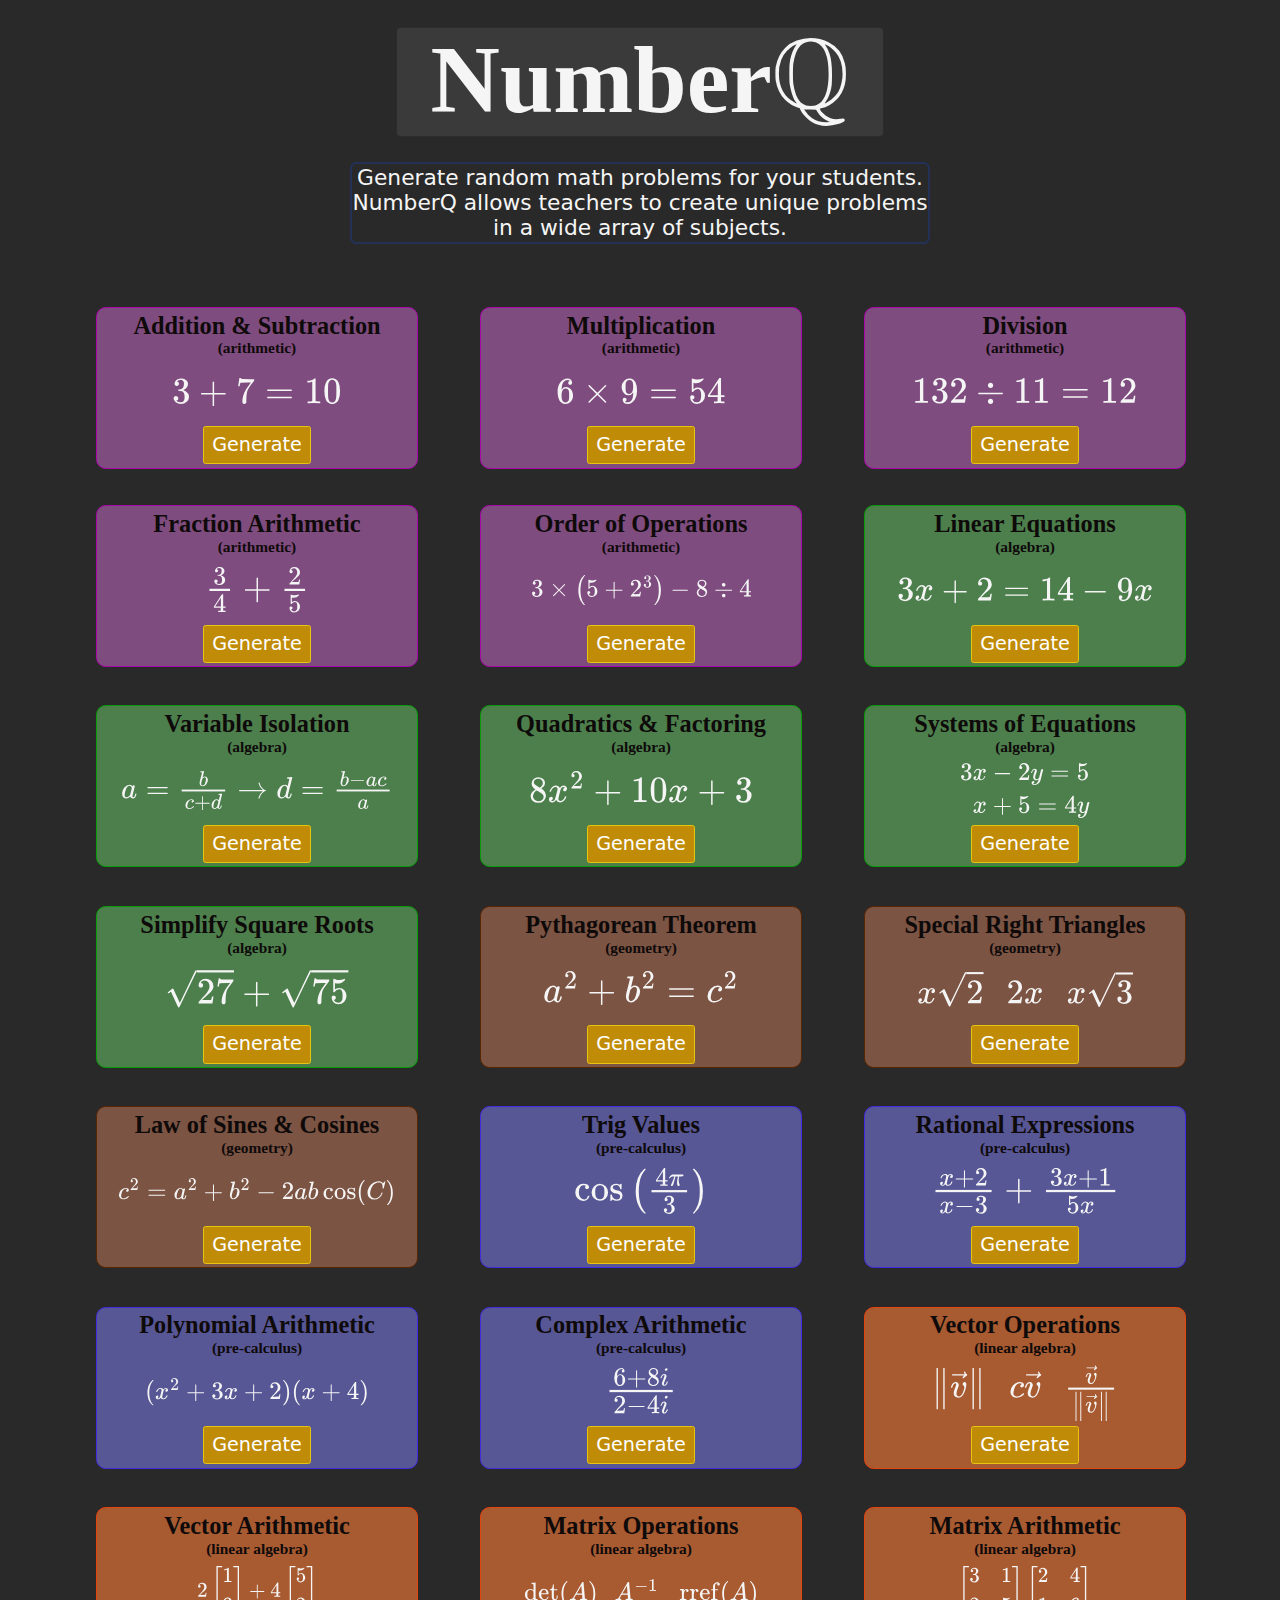
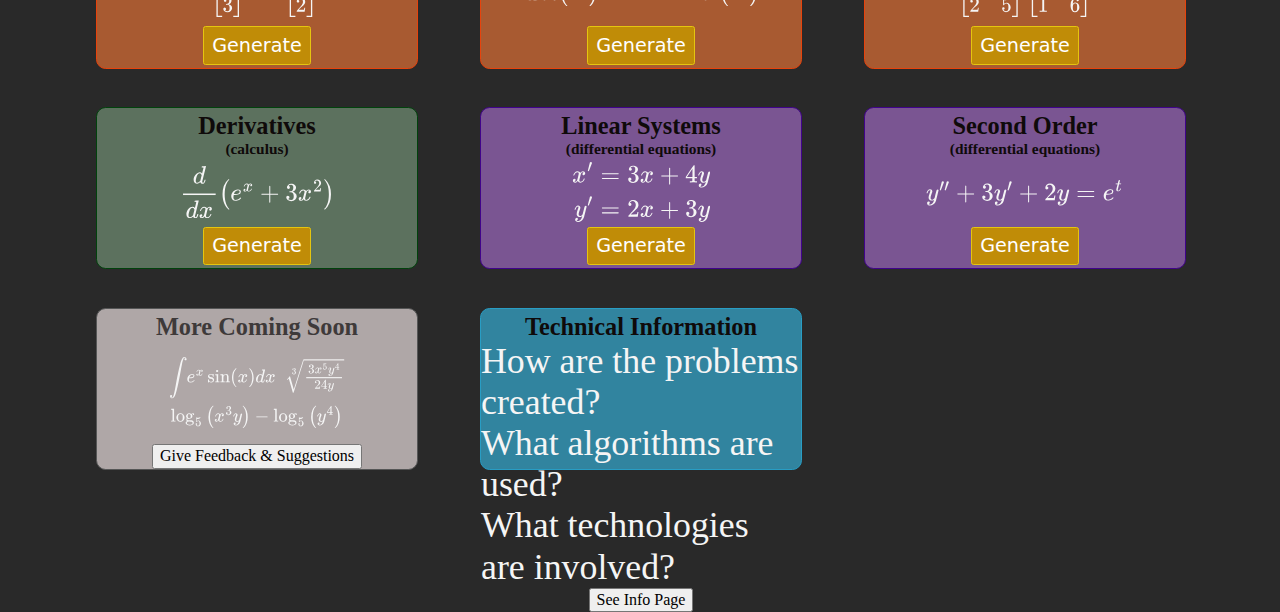
<file: index.html>
<!DOCTYPE html>
<html lang="en">
  <head>
    <meta charset="UTF-8" />
    <meta name="viewport" content="width=device-width, initial-scale=1.0" />
    <meta
      name="description"
      content="Generate random math problems for your students. NumberQ allows teachers to create unique problems in a wide array of subjects."
    />
    <title>NumberQ</title>
    <link rel="icon" href="images/favicon.png" type="image/x-icon" />
    <link rel="stylesheet" href="styles/normalize.css" />
    <link rel="stylesheet" href="styles/home-styles.css" />
    <link rel="stylesheet" href="styles/pg-ui-styles.css" />
  </head>
  <body>
    <div id="home-page-content">
      <div id="outer-title-container">
        <div id="inner-title-container">
          <h1 id="numberQ-header">
            <span id="numberQ-N">N</span>umber<span id="numberQ-Q"></span>
          </h1>
        </div>
        <p id="numberQ-description">
          Generate random math problems for your students. NumberQ allows
          teachers to create unique problems in a wide array of subjects.
        </p>
      </div>
      <div id="generator-list">
        <div class="generator" id="coming-soon-gen">
          <div class="gen-title-container">
            <h1 class="gen-title" id="coming-soon-header">More Coming Soon</h1>
          </div>
          <div class="example-problem" id="coming-soon-problems"></div>
          <button id="feedback-button">Give Feedback & Suggestions</button>
        </div>
        <div class="generator" id="info-gen">
          <div class="gen-title-container">
            <h1 class="gen-title">Technical Information</h1>
          </div>
          <div class="example-problem" id="generator-info-examples">
            How are the problems created? <br />
            What algorithms are used? <br />
            What technologies are involved?
          </div>
          <button id="see-info-button">See Info Page</button>
        </div>
      </div>
    </div>
    <div id="generation-content" class="hidden-content">
      <img
        id="pgui-back-arrow"
        class="ui-back-arrow"
        src="images/back_arrow.png"
        alt="back-arrow"
      />
      <div id="generation-content-wrapper">
        <div id="generation-container">
          <h1 id="gen-type-header">
            <div id="generator-name"></div>
          </h1>
          <div id="inner-generation-wrapper">
            <div id="Q-A-container">
              <div id="Q-column" class="gen-column">
                <h2 class="column-header">Q</h2>
                <div class="output-box-group-wrapper">
                  <div class="rendered-box-wrapper">
                    <div class="math-output-wrapper">
                      <div
                        class="output-box rendered-box"
                        id="rendered-Q"
                      ></div>
                    </div>
                  </div>
                  <div class="un-rendered-box-wrapper">
                    <div class="output-box latex-box" id="un-rendered-Q"></div>
                  </div>
                </div>
              </div>
              <div id="A-column" class="gen-column">
                <h2 class="column-header">A</h2>
                <div class="output-box-group-wrapper">
                  <div class="rendered-box-wrapper">
                    <div class="math-output-wrapper">
                      <div
                        class="output-box rendered-box"
                        id="rendered-A"
                      ></div>
                    </div>
                  </div>
                  <div class="un-rendered-box-wrapper">
                    <div class="output-box latex-box" id="un-rendered-A"></div>
                  </div>
                </div>
              </div>
            </div>
            <button id="generate-button">
              Generate&thinsp;<span id="regen-circle">&#x21bb;</span>
            </button>
          </div>
          <div id="settings-container-wrapper">
            <div id="settings-presets-tab">
              <input type="checkbox" id="settings-preset-checkbox" />
              <span id="settings-preset-label"></span>
              <button
                class="settings-info-button"
                id="presets-menu-toggle-btn"
                data-tooltip="Change"
              >
                <div id="presets-menu-triangle"></div>
              </button>
              <div id="preset-list-wrapper"></div>
            </div>
            <div id="settings-container">
              <form id="settings-form" autocomplete="off"></form>
            </div>
          </div>
          <button
            id="present-ui-button"
            data-tooltip="Present"
            class="tooltip-base tooltip-left"
          >
            <img src="images/present.png" alt="present" id="present-image" />
          </button>
        </div>
      </div>
    </div>
    <script type="module" src="scripts/main.js"></script>
  </body>
</html>
</file>
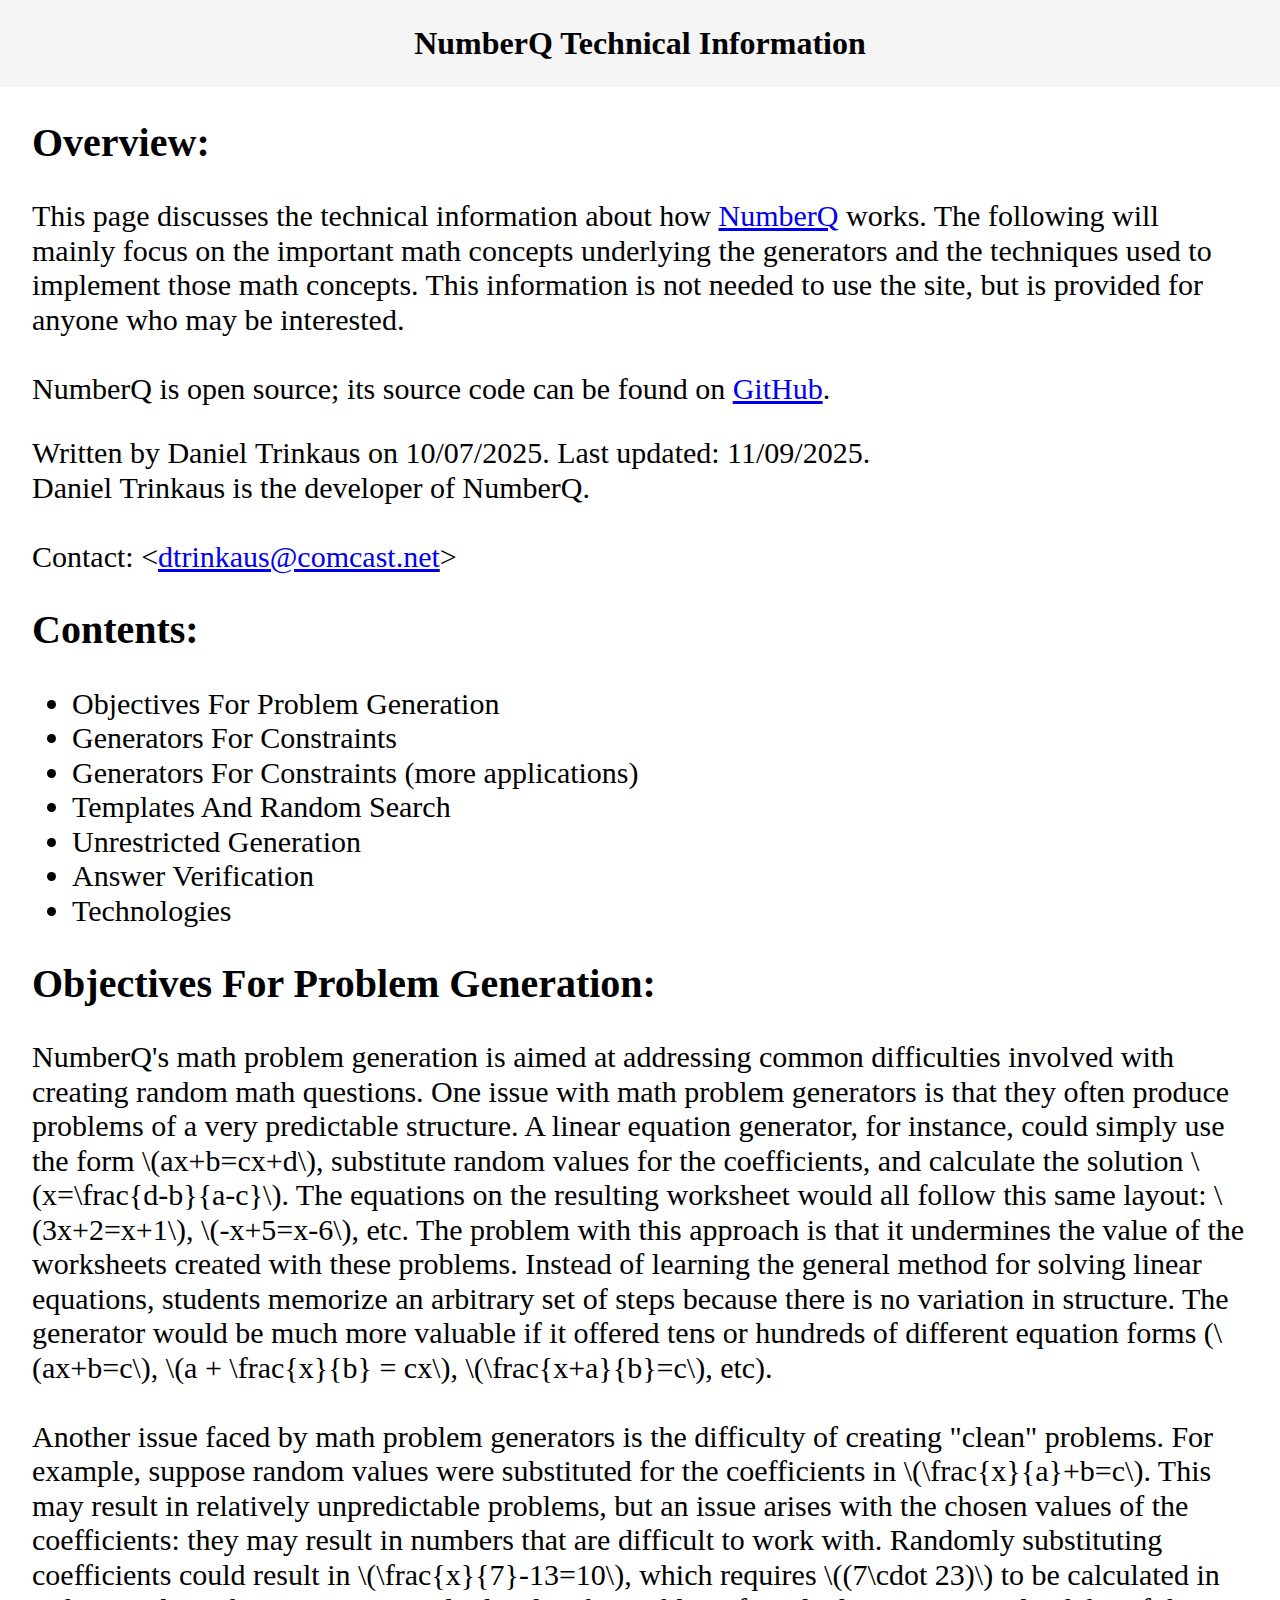
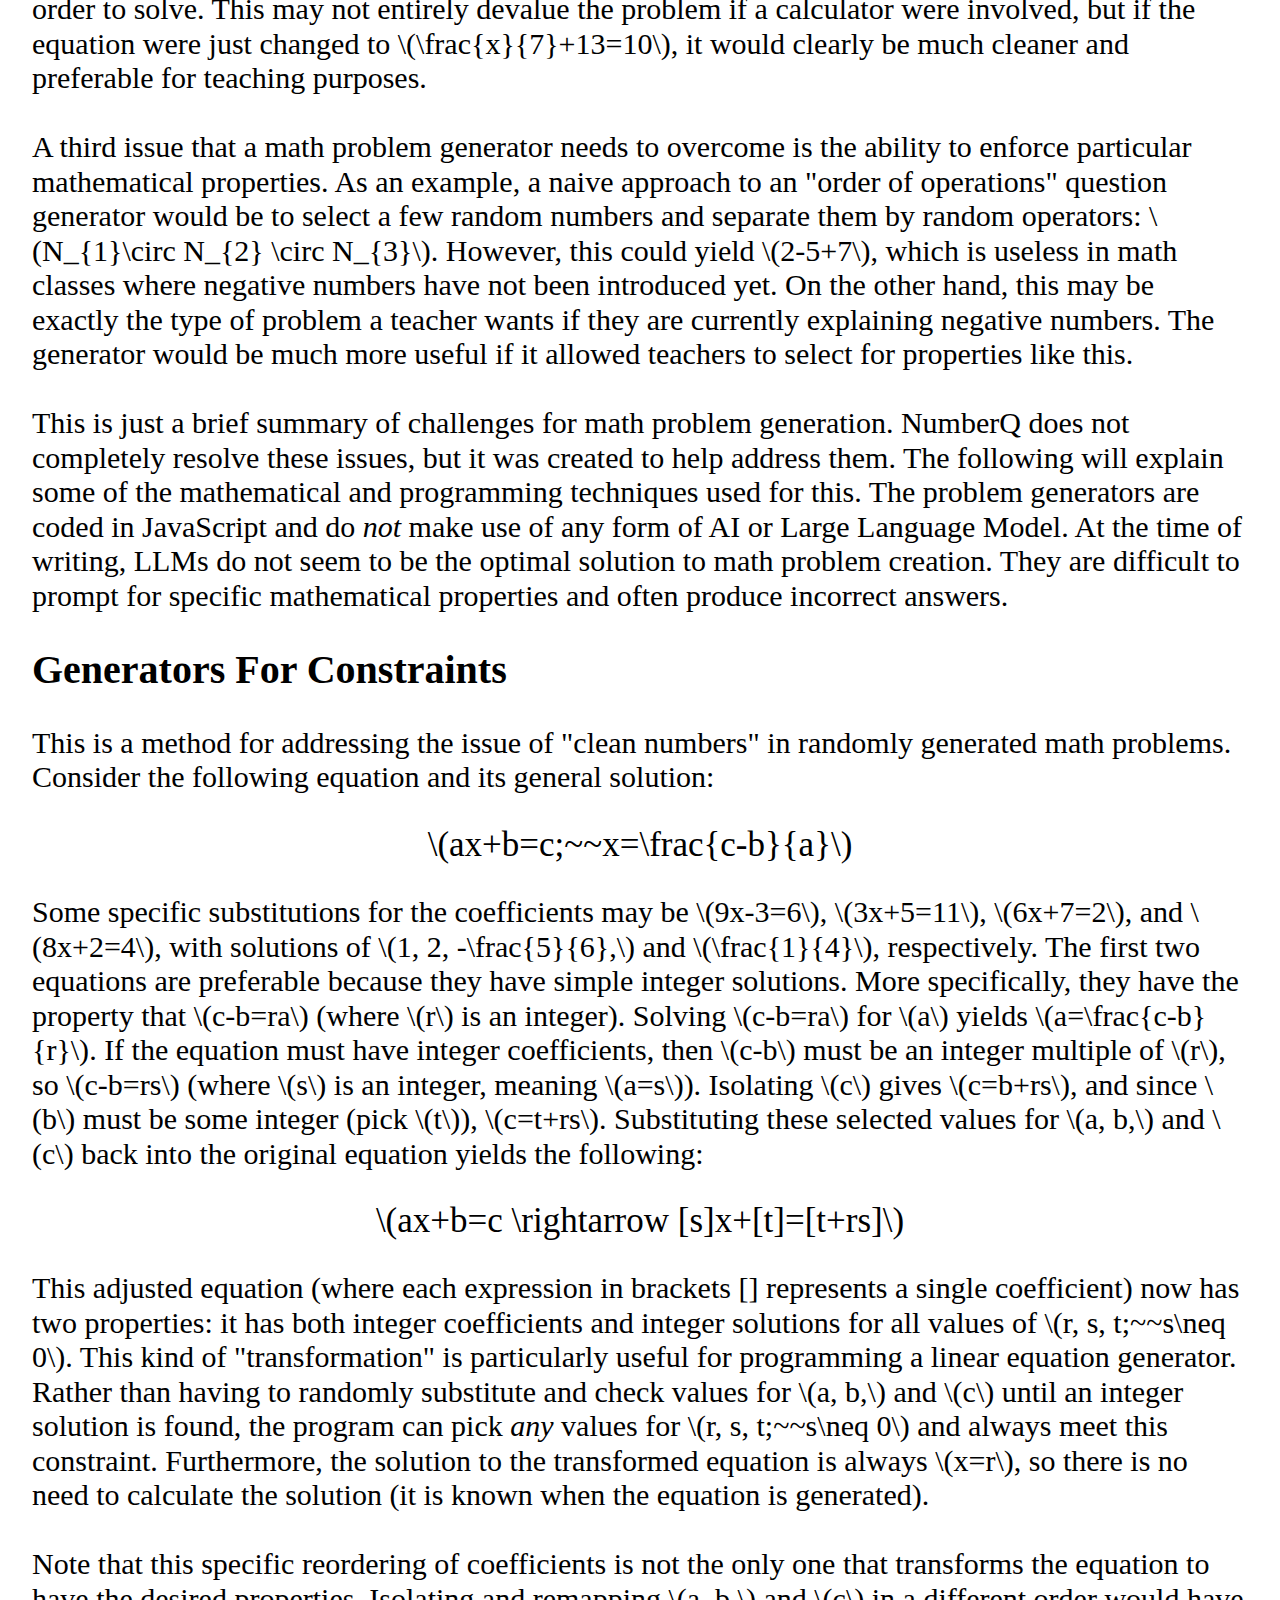
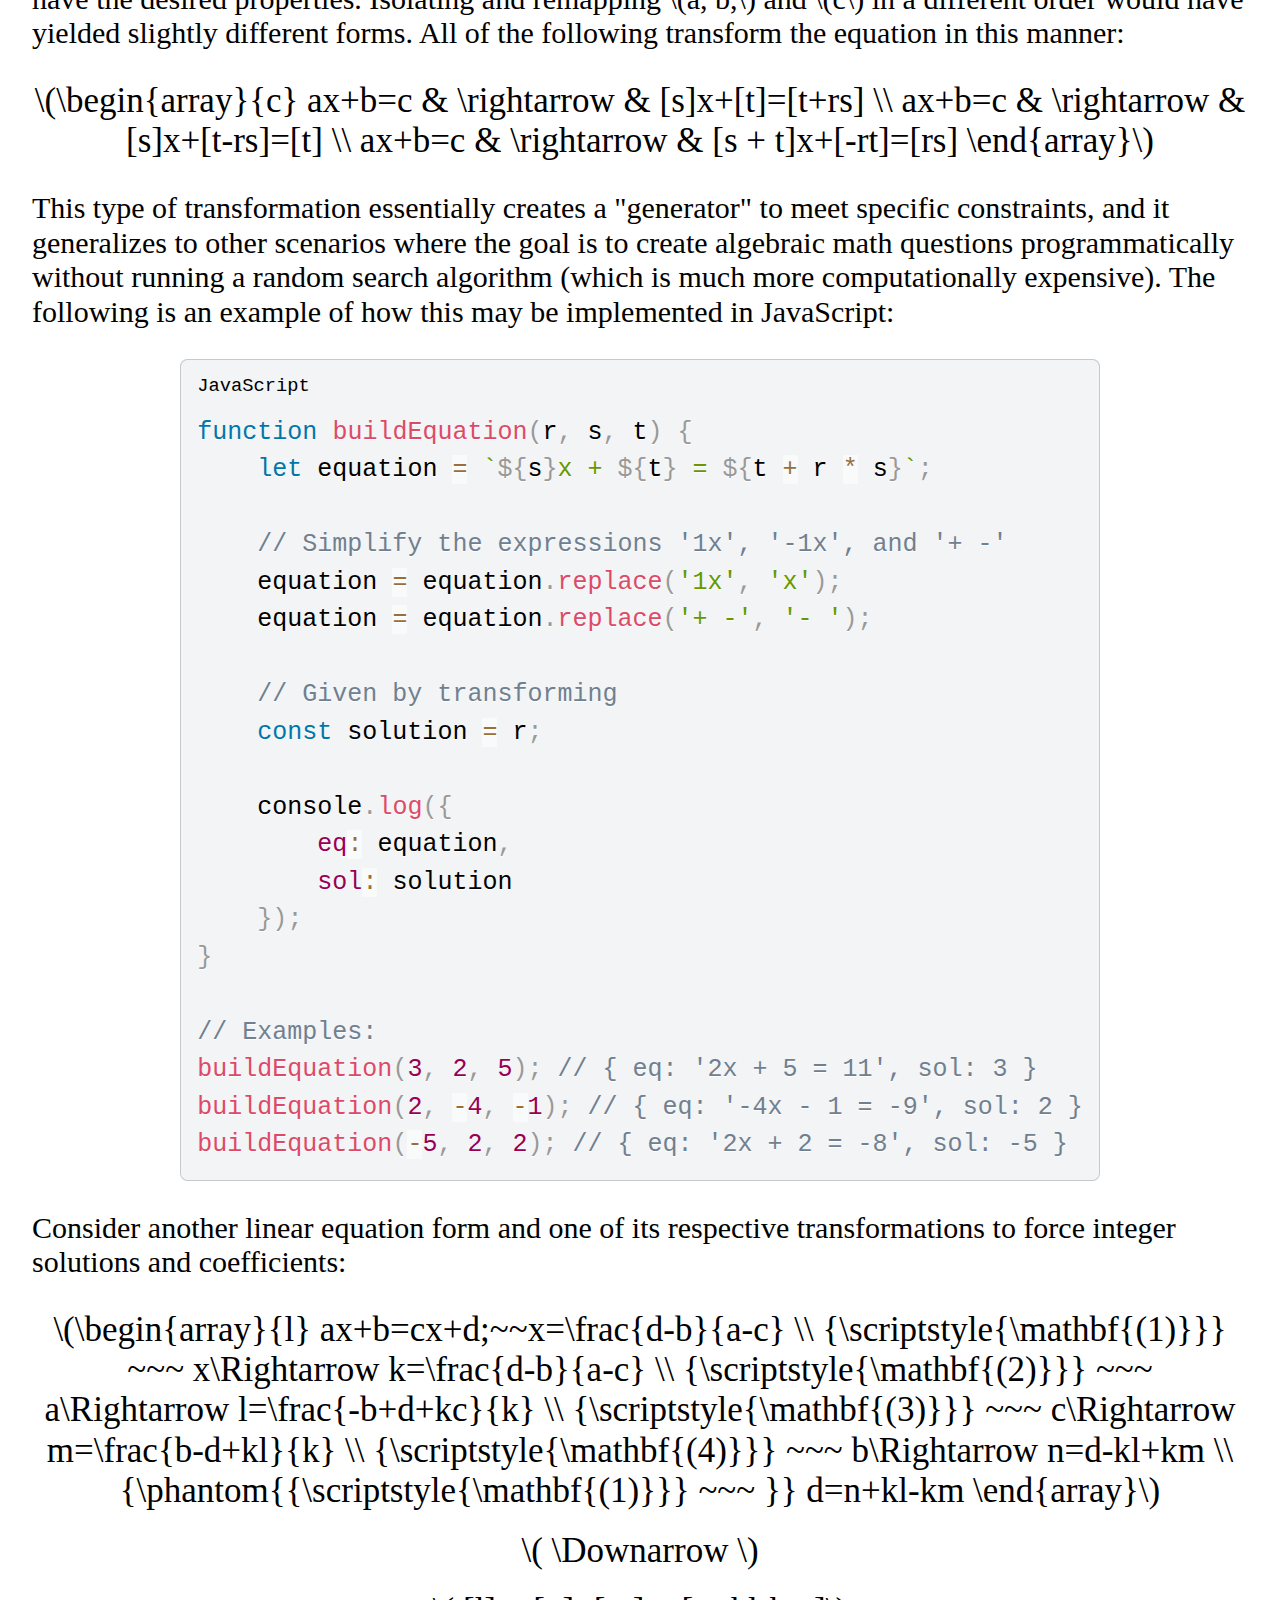
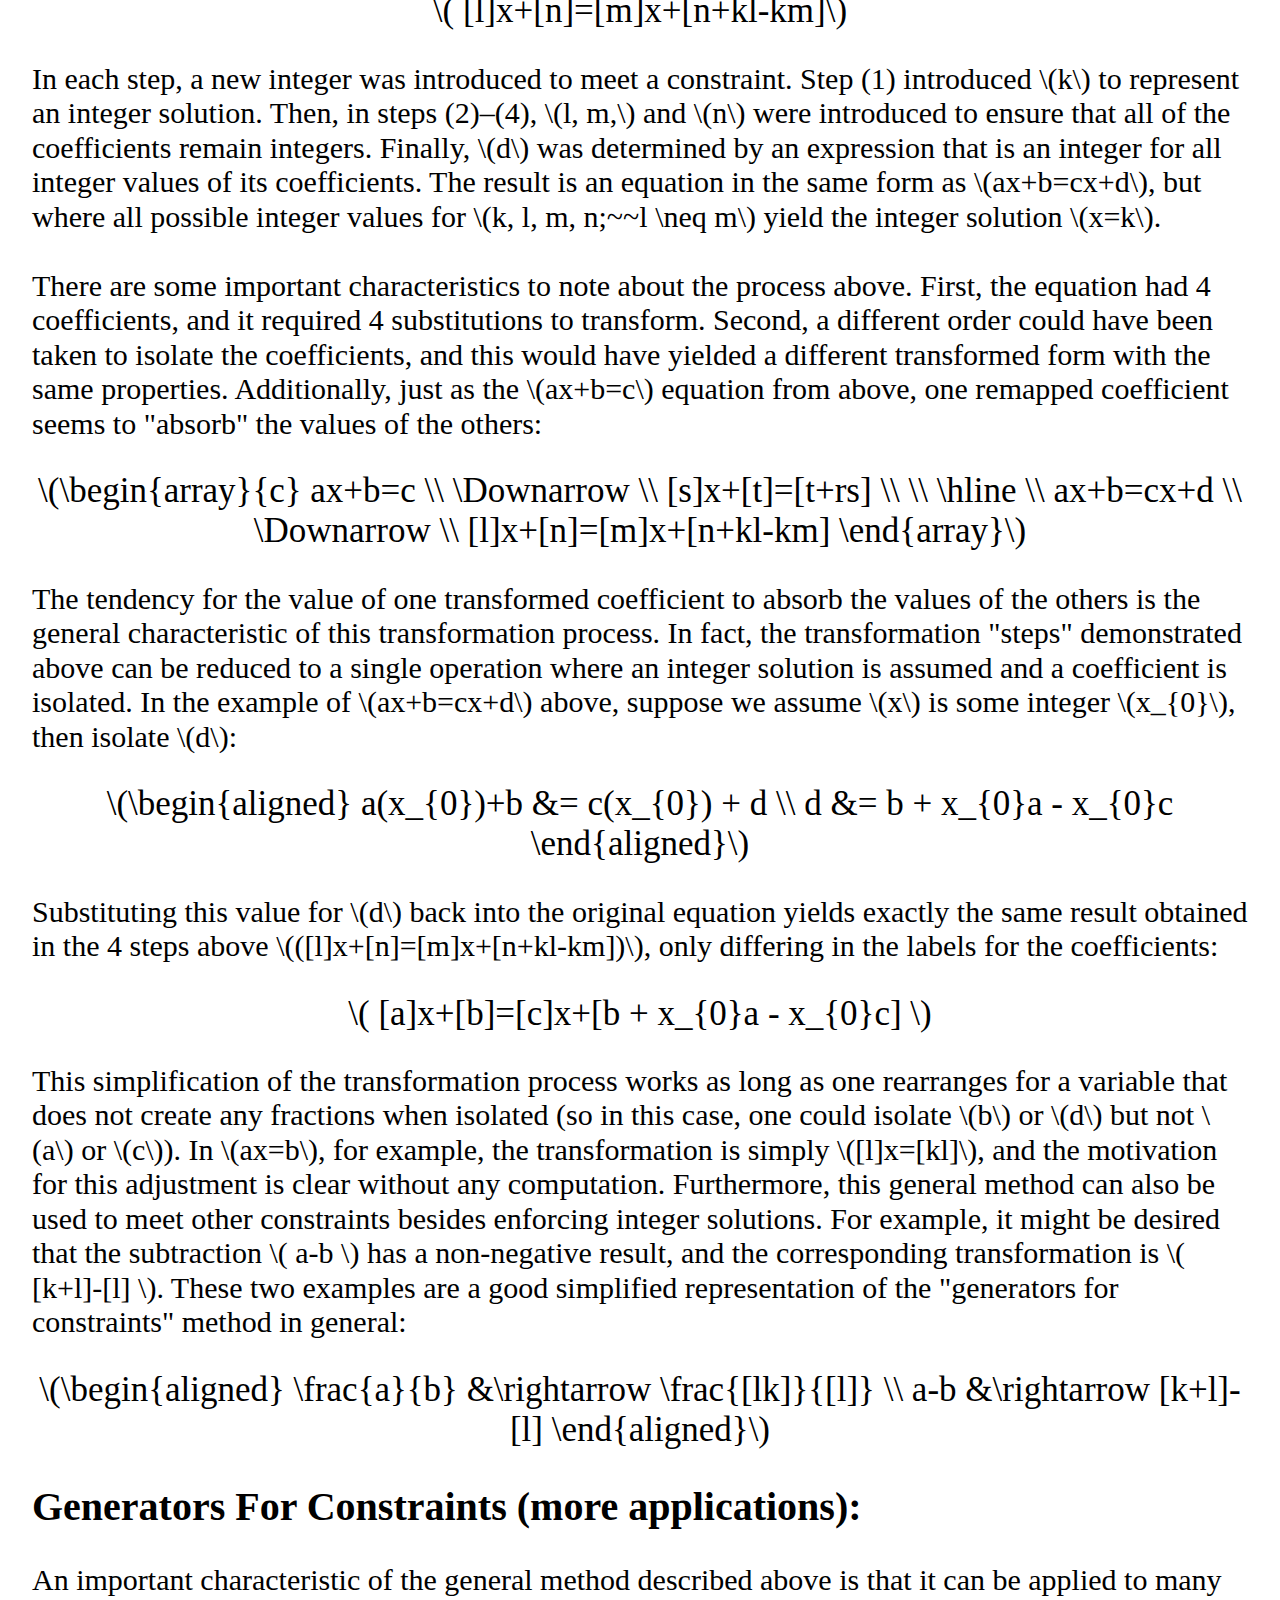
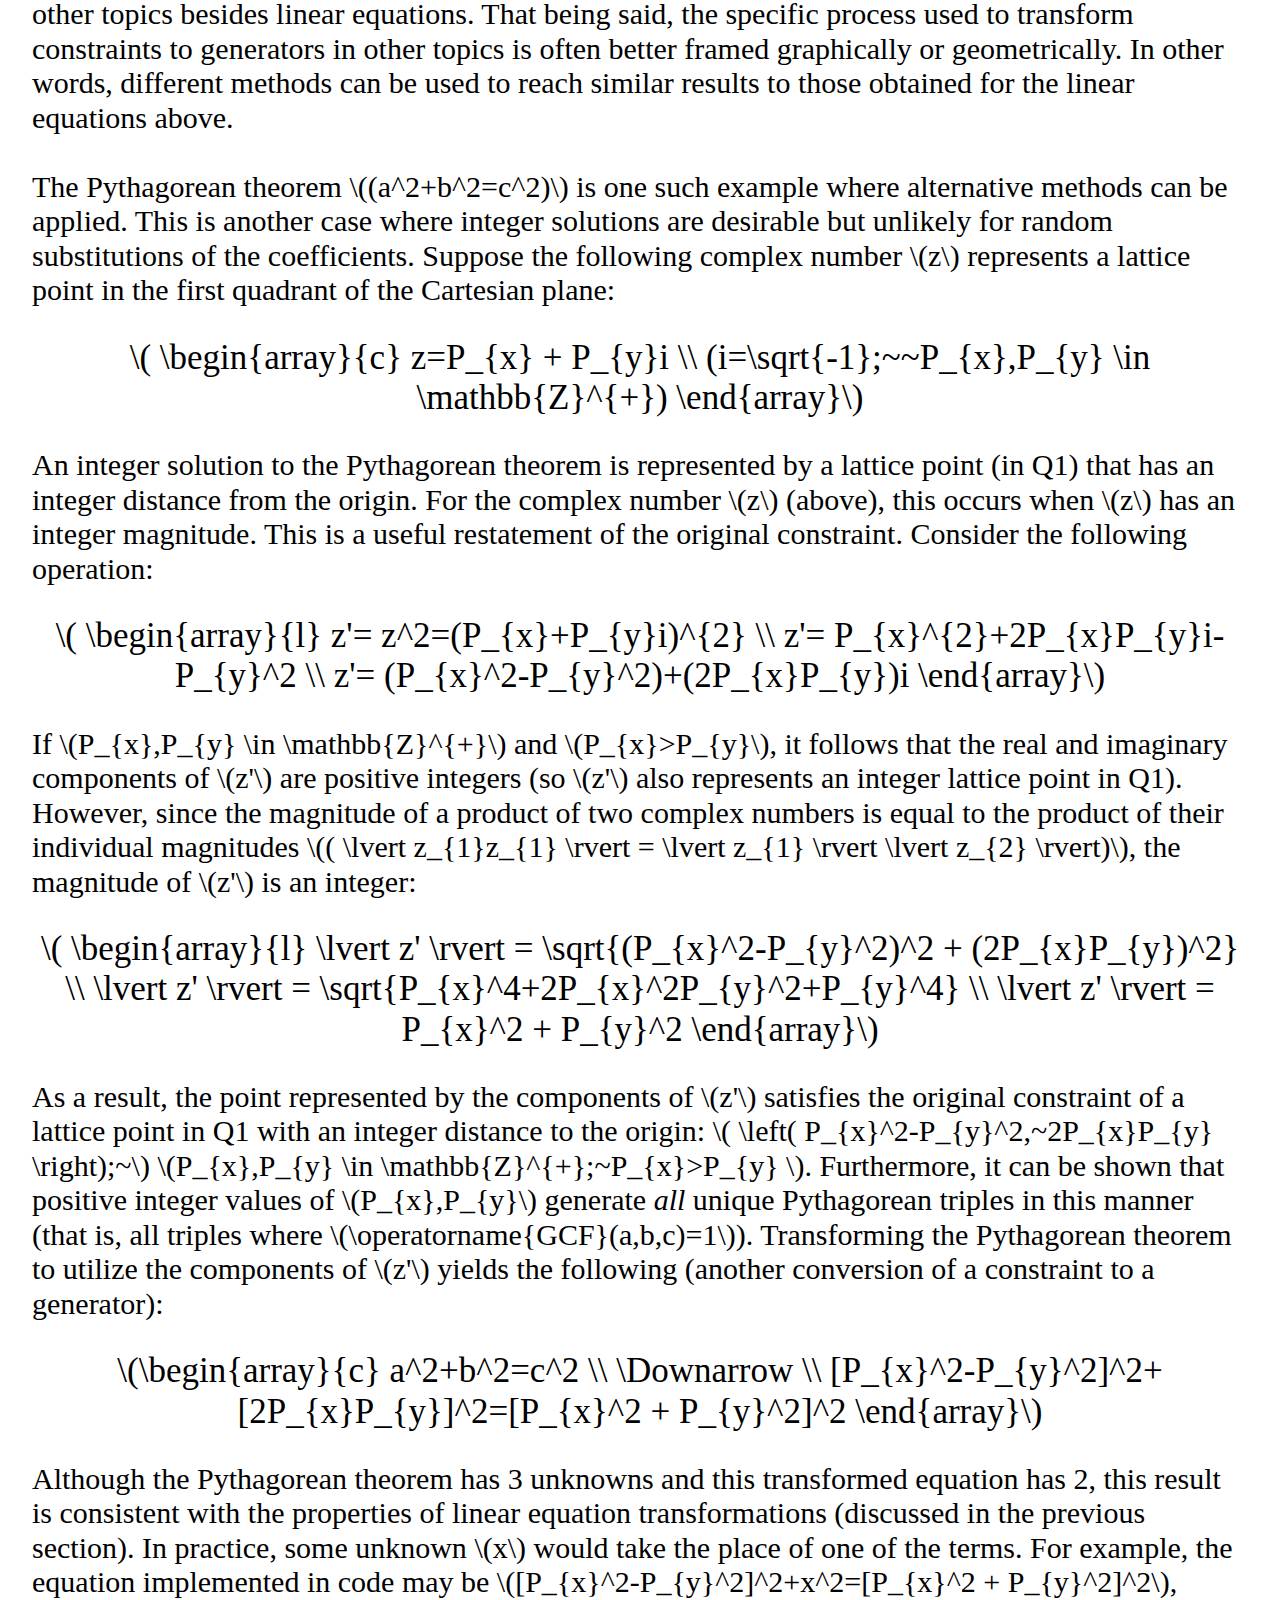
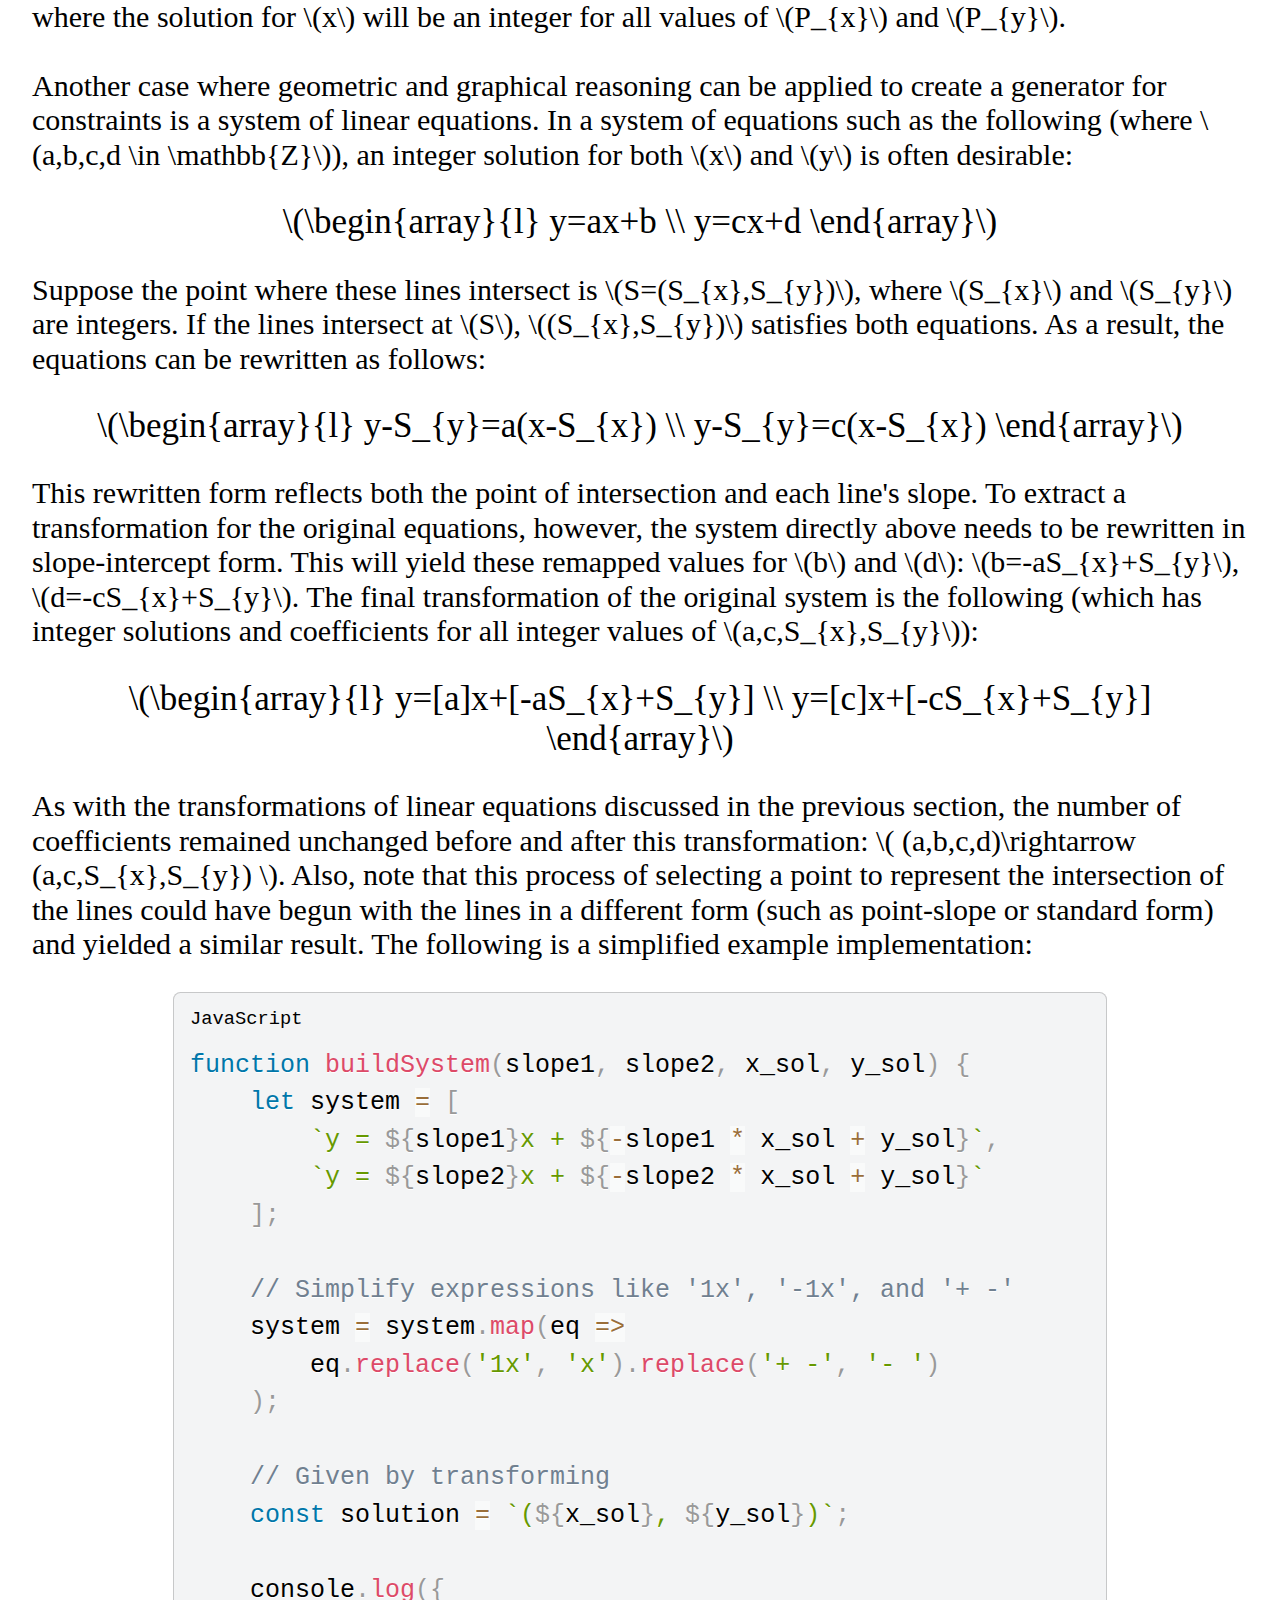
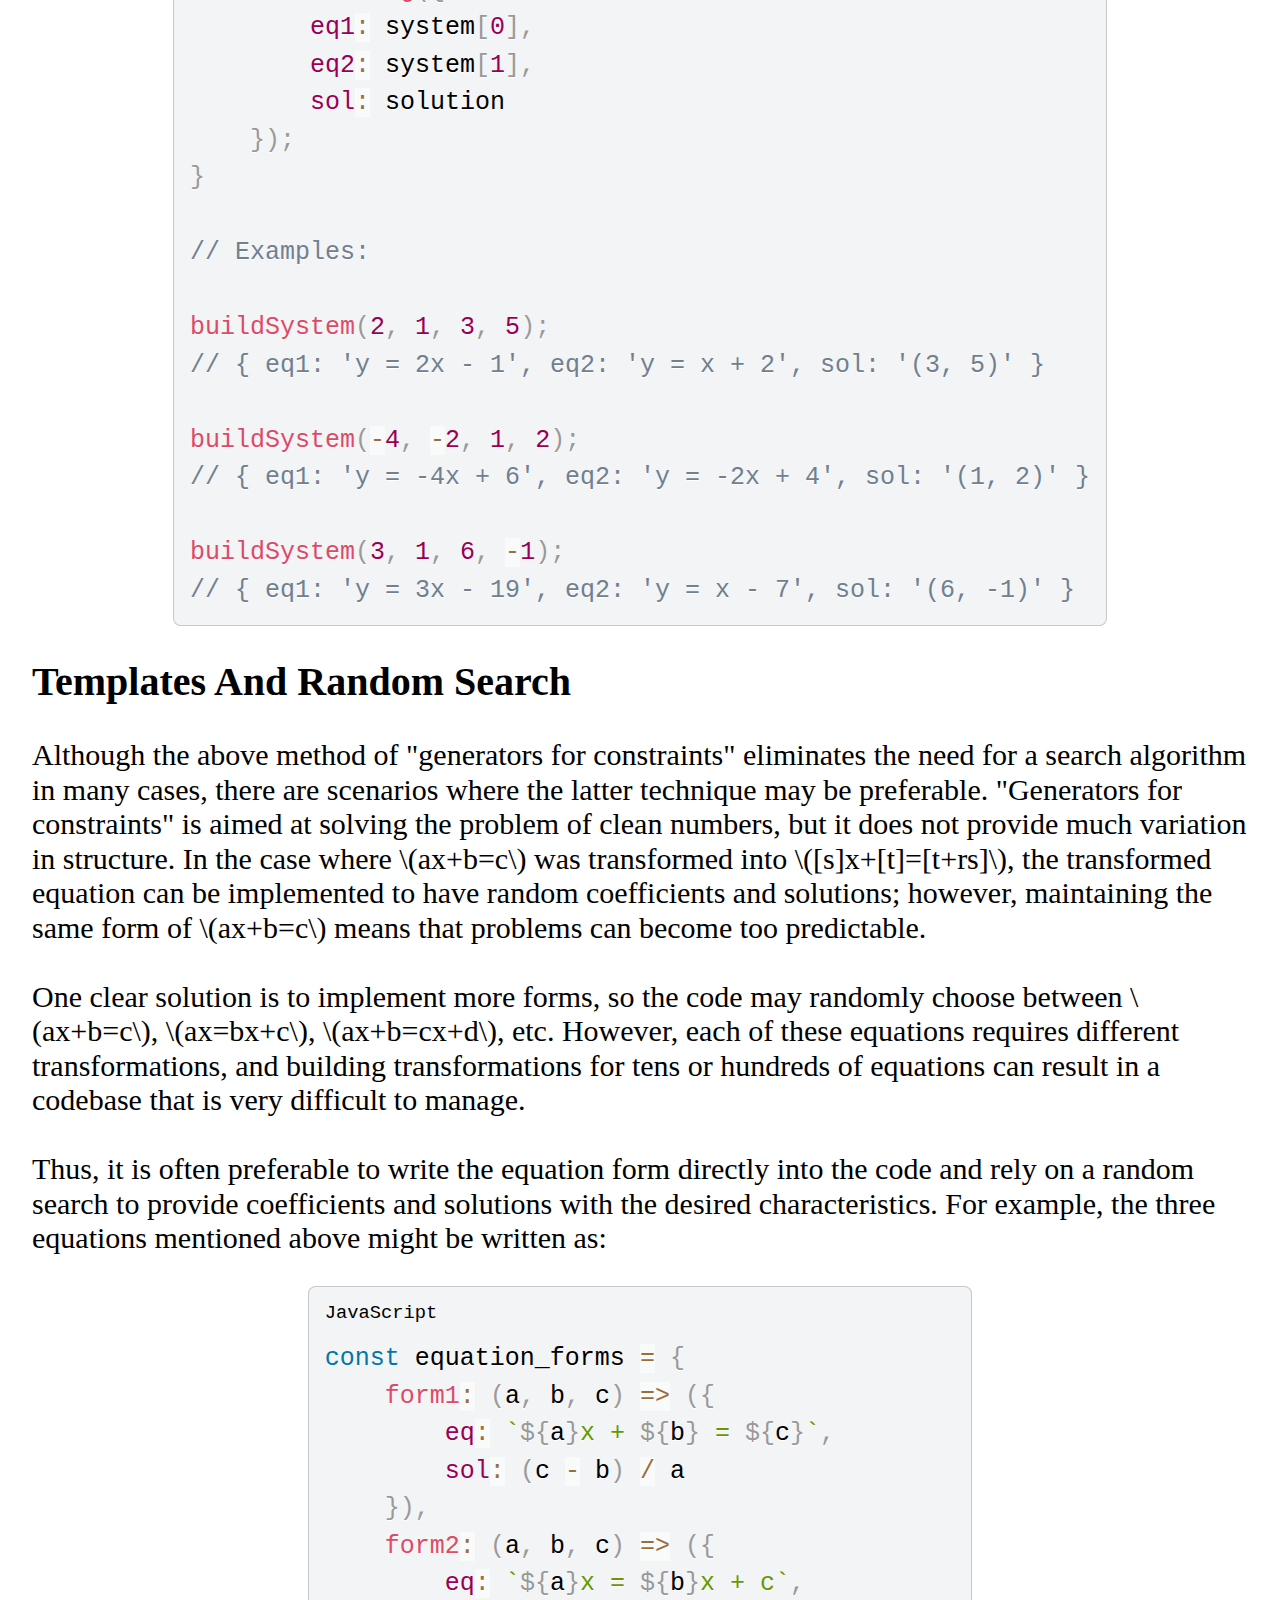
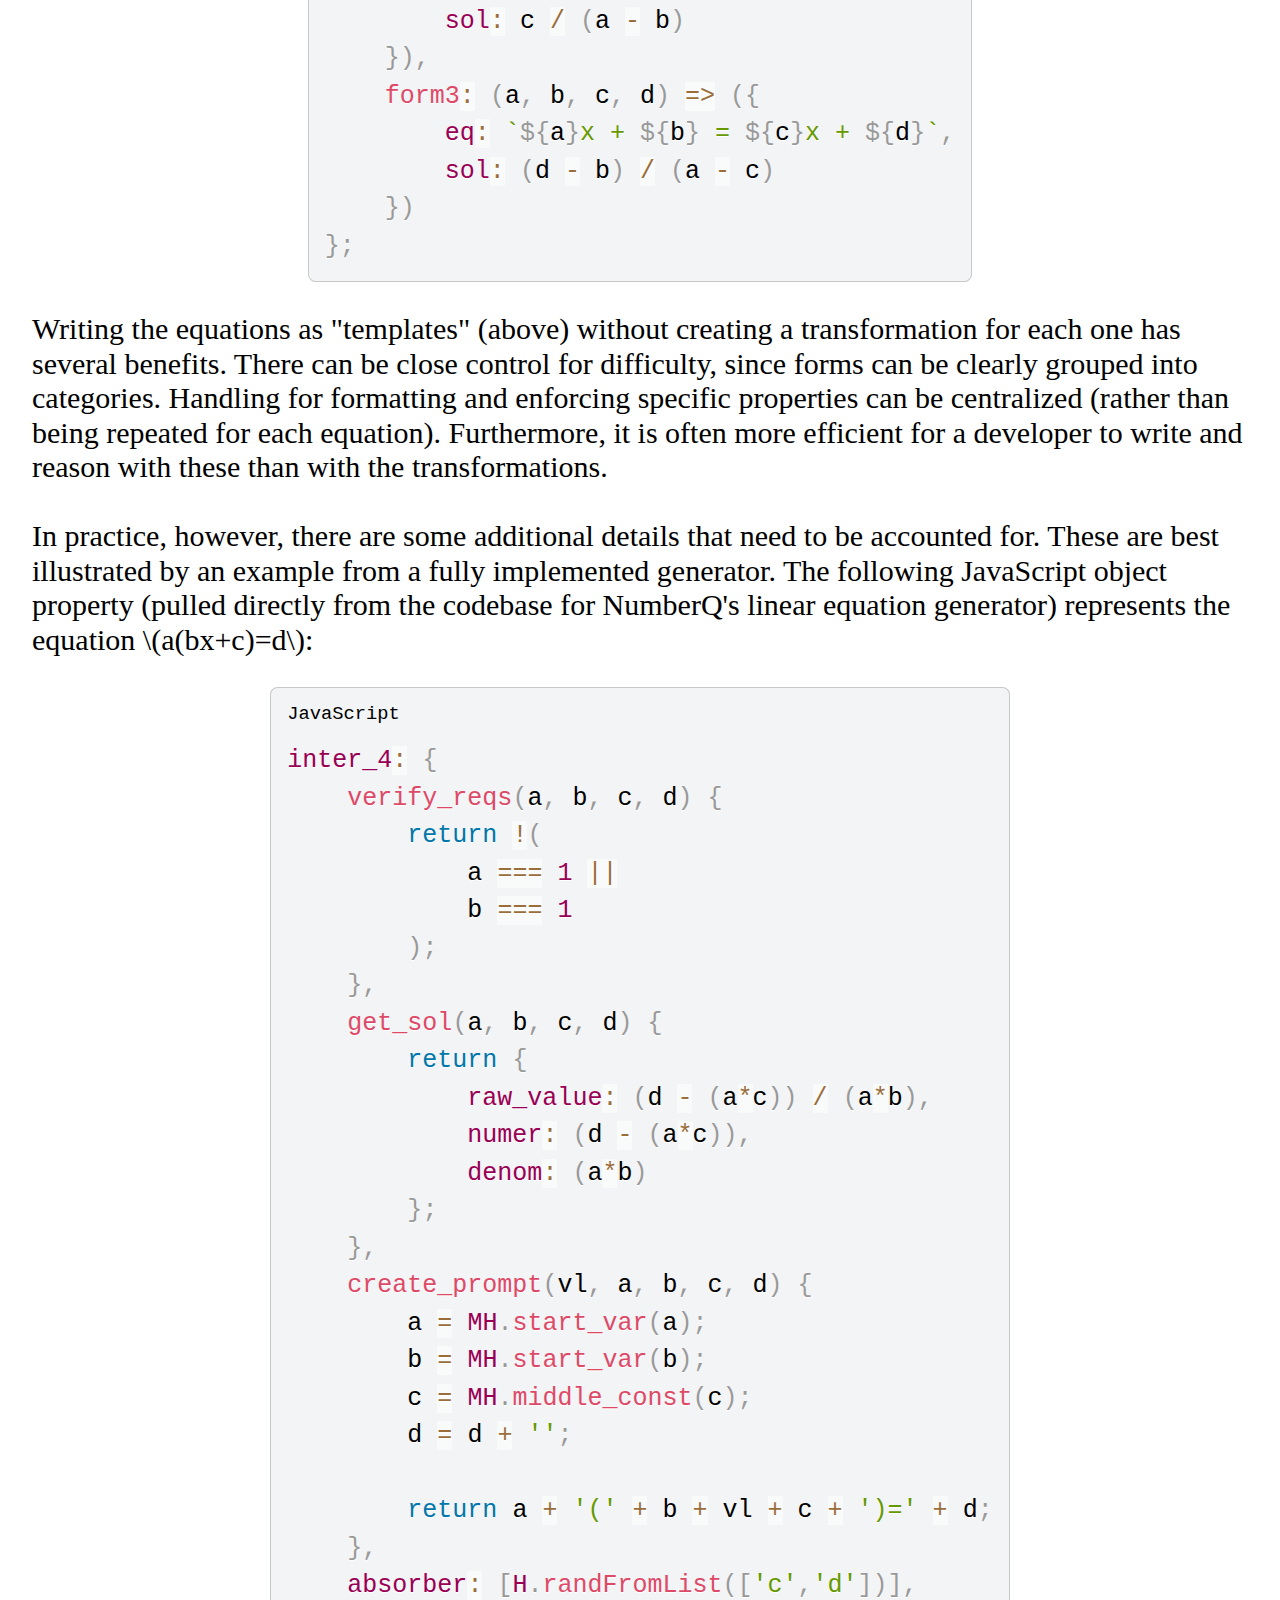
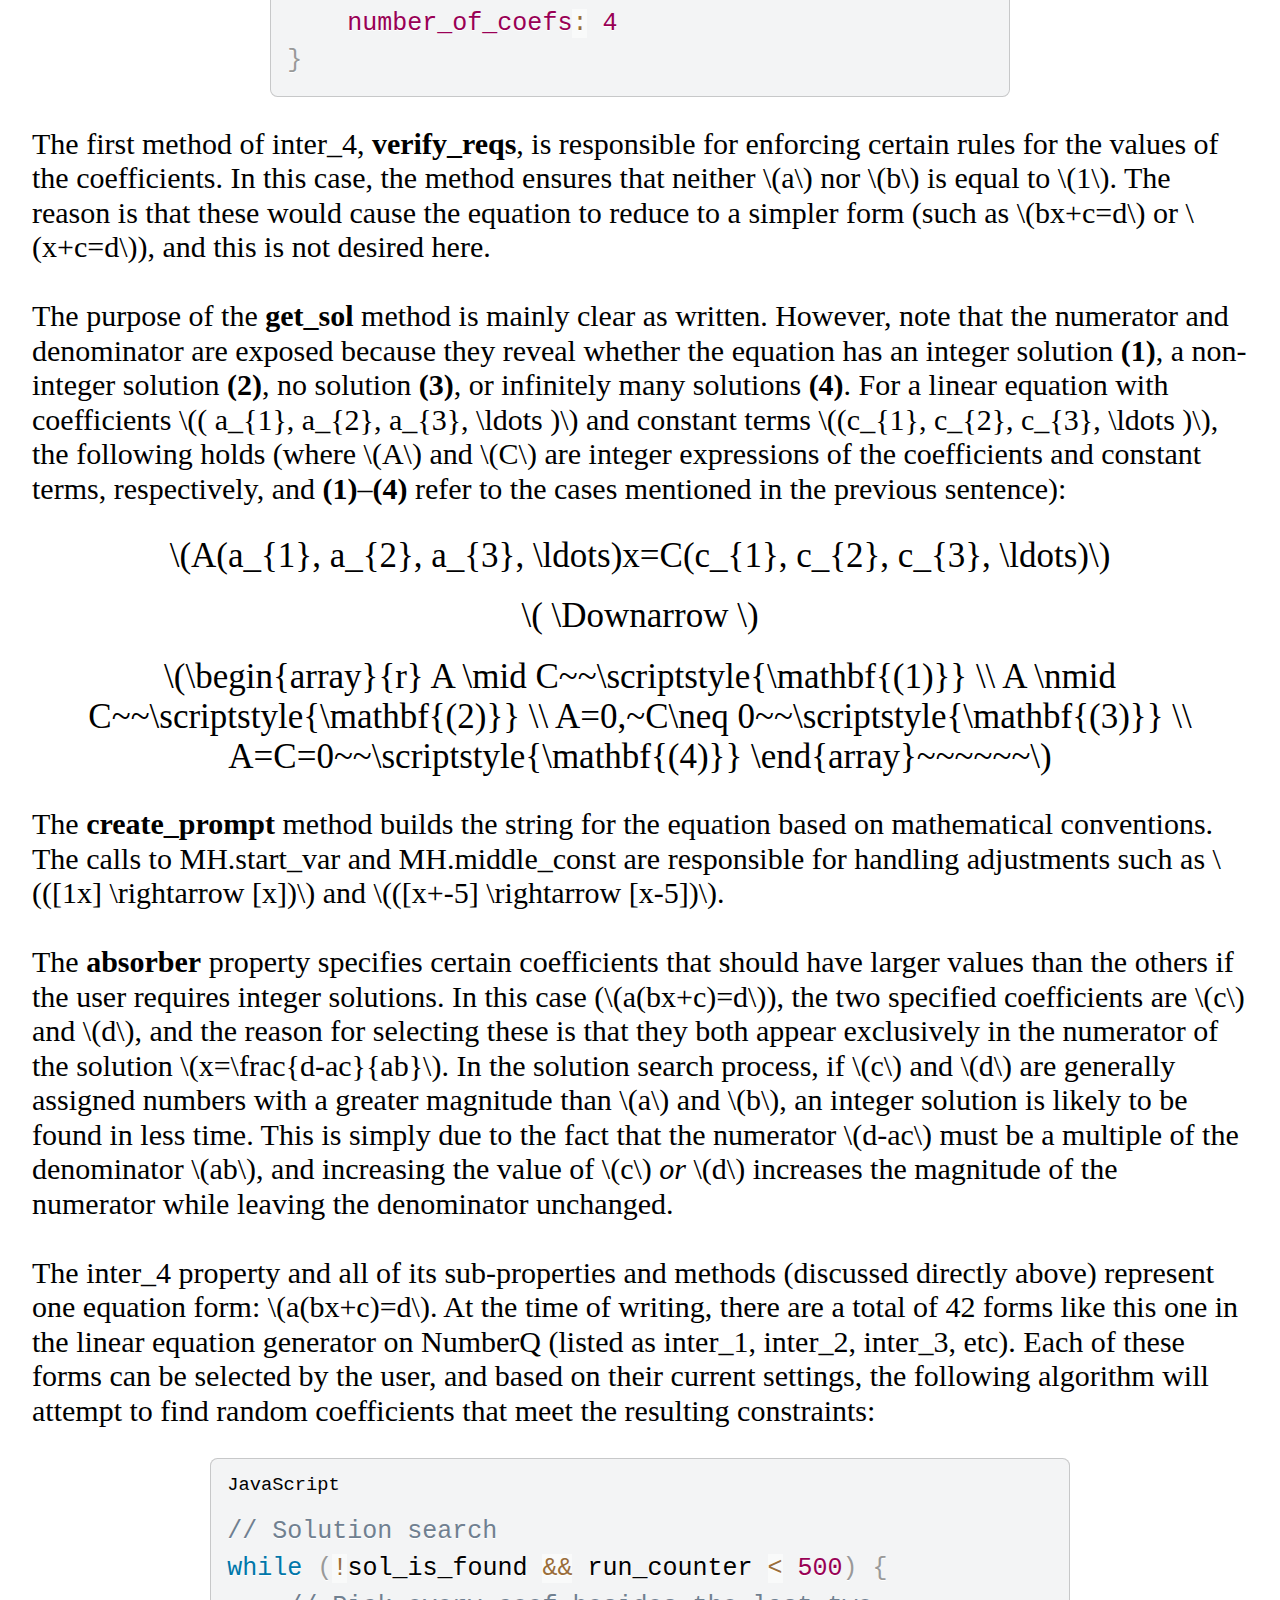
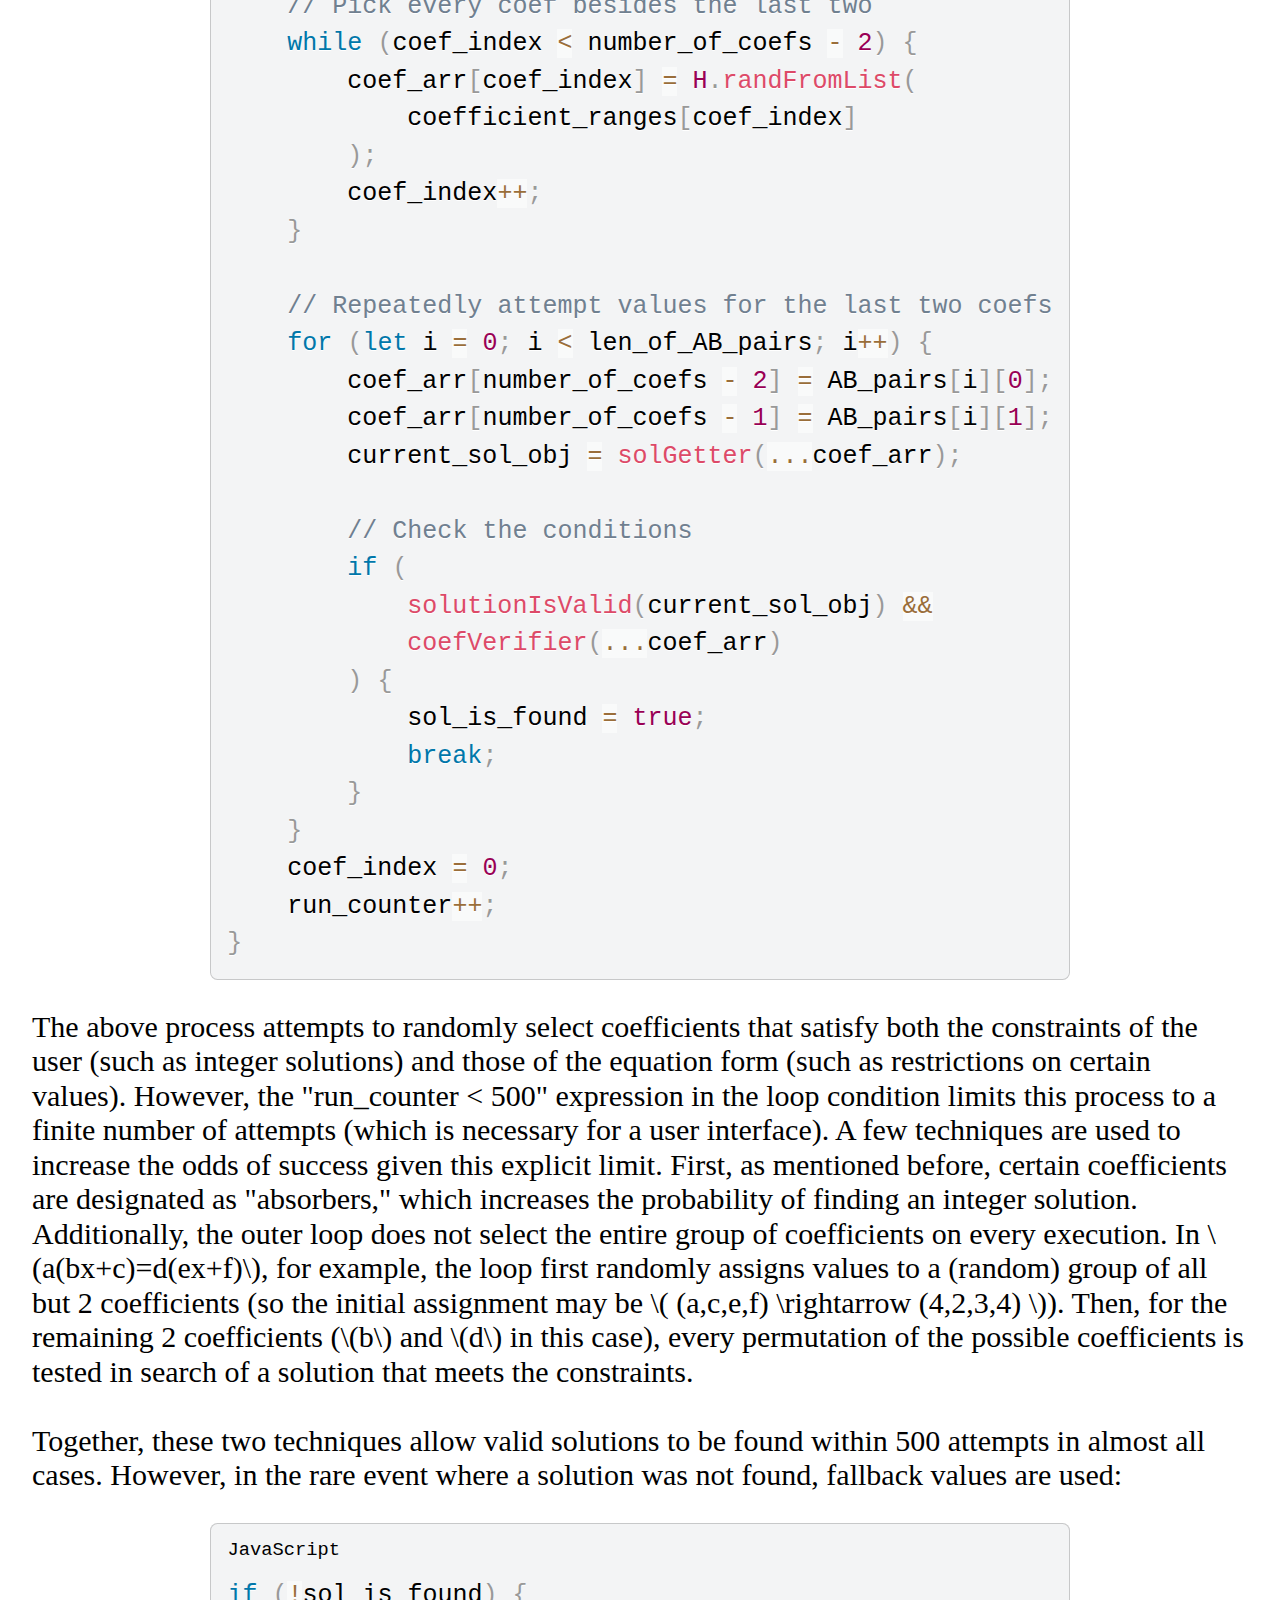
<file: docs/info.html>
<!DOCTYPE html>
<html lang="en">
  <head>
    <meta charset="UTF-8" />
    <meta name="viewport" content="width=device-width, initial-scale=1.0" />
    <meta
      name="description"
      content="Technical information about how NumberQ works: methods for generators, templates, random search, and answer verification."
    />
    <title>NumberQ Info</title>
    <link rel="icon" href="/images/favicon.png" type="image/x-icon" />
    <link rel="stylesheet" href="/styles/normalize.css" />
    <link rel="stylesheet" href="/styles/info-styles.css" />
    <link rel="stylesheet" href="/styles/prism.css" />
    <script type="module" src="/scripts/pages/info.js" defer></script>
  </head>
  <body>
    <h1 class="info-page-title">NumberQ Technical Information</h1>
    <article class="nq-info-article">
      <h2>Overview:</h2>
      <p>
        This page discusses the technical information about how
        <a href="/">NumberQ</a> works. The following will mainly focus on the
        important math concepts underlying the generators and the techniques
        used to implement those math concepts. This information is not needed to
        use the site, but is provided for anyone who may be interested.
        <br /><br />
        NumberQ is open source; its source code can be found on
        <a href="https://github.com/daniel-153/NumberQ.git">GitHub</a>.
      </p>
      <p class="author-note">
        Written by <span class="author-name">Daniel&nbsp;Trinkaus</span> on 10/07/2025.
        Last updated: 11/09/2025. <br> Daniel&nbsp;Trinkaus is the developer of NumberQ.
        <br><br>
        Contact: &lt;<a href="mailto:dtrinkaus@comcast.net">dtrinkaus@comcast.net</a>&gt;
      </p>
      <h2>Contents:</h2>
      <ul class="main-contents-list" id="main-contents-list">
        <li data-scrollto-id="objectives" role="link" tabindex="0">Objectives For Problem Generation</li>
        <li data-scrollto-id="generators" role="link" tabindex="0">Generators For Constraints</li>
        <li data-scrollto-id="more-applications" role="link" tabindex="0">Generators For Constraints (more applications)</li>
        <li data-scrollto-id="templates" role="link" tabindex="0">Templates And Random Search</li>
        <li data-scrollto-id="unrestricted" role="link" tabindex="0">Unrestricted Generation</li>
        <li data-scrollto-id="verification" role="link" tabindex="0">Answer Verification</li>
        <li data-scrollto-id="technologies" role="link" tabindex="0">Technologies</li>
      </ul>
      <h2 id="objectives">Objectives For Problem Generation:</h2>
      <p>
        NumberQ's math problem generation is aimed at addressing common
        difficulties involved with creating random math questions. One issue
        with math problem generators is that they often produce problems of a
        very predictable structure. A linear equation generator, for instance,
        could simply use the form \(ax+b=cx+d\), substitute random values for
        the coefficients, and calculate the solution \(x=\frac{d-b}{a-c}\). 
        The equations on the resulting worksheet would all follow this same layout: \(3x+2=x+1\), \(-x+5=x-6\), etc.  
        The problem with this approach is that it undermines the value of the
        worksheets created with these problems. Instead of learning the general
        method for solving linear equations, students memorize an arbitrary set
        of steps because there is no variation in structure. The generator
        would be much more valuable if it offered tens or hundreds of different
        equation forms (\(ax+b=c\), \(a + \frac{x}{b} = cx\), \(\frac{x+a}{b}=c\), etc).
        <br /><br />
        Another issue faced by math problem generators is the difficulty of
        creating "clean" problems. For example, suppose random values were
        substituted for the coefficients in \(\frac{x}{a}+b=c\). This may result
        in relatively unpredictable problems, but an issue arises with the
        chosen values of the coefficients: they may result in numbers that are
        difficult to work with. Randomly substituting coefficients could result
        in \(\frac{x}{7}-13=10\), which requires \((7\cdot 23)\) to be
        calculated in order to solve. This may not entirely devalue the problem
        if a calculator were involved, but if the equation were just changed to
        \(\frac{x}{7}+13=10\), it would clearly be much cleaner and preferable
        for teaching purposes.
        <br /><br />
        A third issue that a math problem generator needs to overcome is the
        ability to enforce particular mathematical properties. As an example, a
        naive approach to an "order of operations" question generator would be
        to select a few random numbers and separate them by random operators:
        \(N_{1}\circ N_{2} \circ N_{3}\). However, this could yield \(2-5+7\),
        which is useless in math classes where negative numbers have not been
        introduced yet. On the other hand, this may be exactly the type of
        problem a teacher wants if they are currently explaining negative numbers. The generator would be much more useful if it
        allowed teachers to select for properties like this.
        <br /><br />
        This is just a brief summary of challenges for math problem generation.
        NumberQ does not completely resolve these issues, but it was created to
        help address them. The following will explain some of the mathematical
        and programming techniques used for this. The problem generators are
        coded in JavaScript and do <i>not</i> make use of any form of AI or
        Large Language Model. At the time of writing, LLMs do not seem to be the
        optimal solution to math problem creation. They are difficult to prompt
        for specific mathematical properties and often produce incorrect
        answers.
      </p>
      <h2 id="generators">Generators For Constraints</h2>
      <p>
        This is a method for addressing the issue of "clean numbers" in randomly
        generated math problems. Consider the following equation and
        its general solution:
      </p>
      <div class="block-math">\(ax+b=c;~~x=\frac{c-b}{a}\)</div>
      <p>
        Some specific substitutions for the coefficients may be \(9x-3=6\),
        \(3x+5=11\), \(6x+7=2\), and \(8x+2=4\), with solutions of \(1, 2,
        -\frac{5}{6},\) and \(\frac{1}{4}\), respectively. The first two
        equations are preferable because they have simple integer solutions.
        More specifically, they have the property that \(c-b=ra\) (where \(r\) is
        an integer). Solving \(c-b=ra\) for \(a\) yields \(a=\frac{c-b}{r}\). If
        the equation must have integer coefficients, then \(c-b\) must be
        an integer multiple of \(r\), so \(c-b=rs\) (where \(s\) is an integer, meaning \(a=s\)).
        Isolating \(c\) gives \(c=b+rs\), and since \(b\) must be some integer
        (pick \(t\)), \(c=t+rs\). Substituting these selected values for \(a, b,\) and
        \(c\) back into the original equation yields the following:
      </p>
      <div class="block-math">\(ax+b=c \rightarrow [s]x+[t]=[t+rs]\)</div>
      <p>
        This adjusted equation (where each expression in brackets [] represents a
        single coefficient) now has two properties: it has both integer
        coefficients and integer solutions for all values of \(r, s, t;~~s\neq
        0\). This kind of "transformation" is particularly useful for programming
        a linear equation generator. Rather than having to randomly substitute
        and check values for \(a, b,\) and \(c\) until an integer solution is
        found, the program can pick <i>any</i> values for \(r, s, t;~~s\neq
        0\) and
        always meet this constraint. Furthermore, the solution to the
        transformed equation is always \(x=r\), so there is no need to calculate
        the solution (it is known when the equation is generated).
        <br /><br />
        Note that this specific reordering of coefficients is not the only one
        that transforms the equation to have the desired properties. Isolating and remapping
        \(a, b,\) and \(c\) in a different order would have yielded slightly
        different forms. All of the following transform the equation in this
        manner:
      </p>
      <div class="block-math">
        \(\begin{array}{c} ax+b=c & \rightarrow & [s]x+[t]=[t+rs] \\ ax+b=c &
        \rightarrow & [s]x+[t-rs]=[t] \\ ax+b=c & \rightarrow &
        [s + t]x+[-rt]=[rs] \end{array}\)
      </div>
      <p>
        This type of transformation essentially creates a "generator" to meet
        specific constraints, and it generalizes to other scenarios where the
        goal is to create algebraic math questions programmatically without
        running a random search algorithm (which is much more computationally
        expensive). The following is an example of how this may be implemented
        in JavaScript:
      </p>
      <div class="block-code"><div class="code-lang-label">JavaScript</div><pre class="code-wrap"><code class="language-javascript"><span class="token keyword">function</span> <span class="token function">buildEquation</span><span class="token punctuation">(</span><span class="token parameter">r<span class="token punctuation">,</span> s<span class="token punctuation">,</span> t</span><span class="token punctuation">)</span> <span class="token punctuation">{</span>
    <span class="token keyword">let</span> equation <span class="token operator">=</span> <span class="token template-string"><span class="token template-punctuation string">`</span><span class="token interpolation"><span class="token interpolation-punctuation punctuation">${</span>s<span class="token interpolation-punctuation punctuation">}</span></span><span class="token string">x + </span><span class="token interpolation"><span class="token interpolation-punctuation punctuation">${</span>t<span class="token interpolation-punctuation punctuation">}</span></span><span class="token string"> = </span><span class="token interpolation"><span class="token interpolation-punctuation punctuation">${</span>t <span class="token operator">+</span> r <span class="token operator">*</span> s<span class="token interpolation-punctuation punctuation">}</span></span><span class="token template-punctuation string">`</span></span><span class="token punctuation">;</span>

    <span class="token comment">// Simplify the expressions '1x', '-1x', and '+ -'</span>
    equation <span class="token operator">=</span> equation<span class="token punctuation">.</span><span class="token function">replace</span><span class="token punctuation">(</span><span class="token string">'1x'</span><span class="token punctuation">,</span> <span class="token string">'x'</span><span class="token punctuation">)</span><span class="token punctuation">;</span>
    equation <span class="token operator">=</span> equation<span class="token punctuation">.</span><span class="token function">replace</span><span class="token punctuation">(</span><span class="token string">'+ -'</span><span class="token punctuation">,</span> <span class="token string">'- '</span><span class="token punctuation">)</span><span class="token punctuation">;</span>

    <span class="token comment">// Given by transforming</span>
    <span class="token keyword">const</span> solution <span class="token operator">=</span> r<span class="token punctuation">;</span>

    console<span class="token punctuation">.</span><span class="token function">log</span><span class="token punctuation">(</span><span class="token punctuation">{</span>
        <span class="token literal-property property">eq</span><span class="token operator">:</span> equation<span class="token punctuation">,</span>
        <span class="token literal-property property">sol</span><span class="token operator">:</span> solution
    <span class="token punctuation">}</span><span class="token punctuation">)</span><span class="token punctuation">;</span>
<span class="token punctuation">}</span>

<span class="token comment">// Examples:</span>
<span class="token function">buildEquation</span><span class="token punctuation">(</span><span class="token number">3</span><span class="token punctuation">,</span> <span class="token number">2</span><span class="token punctuation">,</span> <span class="token number">5</span><span class="token punctuation">)</span><span class="token punctuation">;</span> <span class="token comment">// { eq: '2x + 5 = 11', sol: 3 }</span>
<span class="token function">buildEquation</span><span class="token punctuation">(</span><span class="token number">2</span><span class="token punctuation">,</span> <span class="token operator">-</span><span class="token number">4</span><span class="token punctuation">,</span> <span class="token operator">-</span><span class="token number">1</span><span class="token punctuation">)</span><span class="token punctuation">;</span> <span class="token comment">// { eq: '-4x - 1 = -9', sol: 2 }</span>
<span class="token function">buildEquation</span><span class="token punctuation">(</span><span class="token operator">-</span><span class="token number">5</span><span class="token punctuation">,</span> <span class="token number">2</span><span class="token punctuation">,</span> <span class="token number">2</span><span class="token punctuation">)</span><span class="token punctuation">;</span> <span class="token comment">// { eq: '2x + 2 = -8', sol: -5 }</span></code></pre></div>
      <p>
        Consider another linear equation form and one of its respective
        transformations to force integer solutions and coefficients:
      </p>
      <div class="block-math">
        \(\begin{array}{l} ax+b=cx+d;~~x=\frac{d-b}{a-c} \\ 
        {\scriptstyle{\mathbf{(1)}}} ~~~ x\Rightarrow k=\frac{d-b}{a-c} \\ 
        {\scriptstyle{\mathbf{(2)}}} ~~~ a\Rightarrow l=\frac{-b+d+kc}{k} \\ 
        {\scriptstyle{\mathbf{(3)}}} ~~~ c\Rightarrow m=\frac{b-d+kl}{k} \\ 
        {\scriptstyle{\mathbf{(4)}}} ~~~ b\Rightarrow n=d-kl+km \\ 
        {\phantom{{\scriptstyle{\mathbf{(1)}}} ~~~ }} d=n+kl-km \end{array}\)
      </div>
      <div class="block-math">\( \Downarrow \)</div>
      <div class="block-math">\( [l]x+[n]=[m]x+[n+kl-km]\)</div>
      <p>
        In each step, a new integer was introduced to meet a
        constraint. Step (1) introduced \(k\) to represent an integer solution.
        Then, in steps (2)&ndash;(4), \(l, m,\) and \(n\) were introduced to
        ensure that all of the coefficients remain integers. Finally, \(d\) was
        determined by an expression that is an integer for all integer values of
        its coefficients. The result is an equation in the same form as
        \(ax+b=cx+d\), but where all possible integer values for \(k, l, m,
        n;~~l \neq m\) yield the integer solution \(x=k\).
        <br /><br />
        There are some important characteristics to note about the process
        above. First, the equation had 4 coefficients, and it required 4
        substitutions to transform. Second, a different order could have been
        taken to isolate the coefficients, and this would have yielded a
        different transformed form with the same properties. Additionally, just
        as the \(ax+b=c\) equation from above, one remapped coefficient seems to
        "absorb" the values of the others:
      </p>
      <div class="block-math">
        \(\begin{array}{c} ax+b=c \\ \Downarrow \\ [s]x+[t]=[t+rs] \\ \\ \hline
        \\ ax+b=cx+d \\ \Downarrow \\ [l]x+[n]=[m]x+[n+kl-km] \end{array}\)
      </div>
      <p>
        The tendency for the value of one transformed coefficient to absorb the
        values of the others is the general characteristic of this
        transformation process. In fact, the transformation "steps" demonstrated
        above can be reduced to a single operation where an integer solution is assumed
        and a coefficient is isolated. In the example of \(ax+b=cx+d\) above, suppose
        we assume \(x\) is some integer \(x_{0}\), then isolate \(d\):
      </p>
      <div class="block-math">
        \(\begin{aligned}
        a(x_{0})+b &= c(x_{0}) + d \\
        d &= b + x_{0}a - x_{0}c
        \end{aligned}\)
      </div>
      <p>
        Substituting this value for \(d\) back into the original equation yields exactly
        the same result obtained in the 4 steps above \(([l]x+[n]=[m]x+[n+kl-km])\), only
        differing in the labels for the coefficients:
      </p>
      <div class="block-math">\(
        [a]x+[b]=[c]x+[b + x_{0}a - x_{0}c]
      \)</div>
      <p>
        This simplification of the transformation process works as long as one rearranges 
        for a variable that does not create any fractions when isolated (so in this case, 
        one could isolate \(b\) or \(d\) but not \(a\) or \(c\)).
        In \(ax=b\), for example, the transformation is
        simply \([l]x=[kl]\), and the motivation for this adjustment is clear
        without any computation. Furthermore, this general method
        can also be used to meet other constraints besides enforcing integer solutions.
        For example, it might be desired that the subtraction \( a-b \) has a
        non-negative result, and the corresponding transformation is \(
        [k+l]-[l] \). These two examples are a good simplified representation of
        the "generators for constraints" method in general:
      </p>
      <div class="block-math">
        \(\begin{aligned} \frac{a}{b} &\rightarrow \frac{[lk]}{[l]} \\ a-b
        &\rightarrow [k+l]-[l] \end{aligned}\)
      </div>
      <h2 id="more-applications">
        Generators For Constraints (more applications):
      </h2>
      <p>
        An important characteristic of the general method described above is
        that it can be applied to many other topics besides linear equations.
        That being said, the specific process used to transform constraints to
        generators in other topics is often better framed graphically or
        geometrically. In other words, different methods can be used to reach
        similar results to those obtained for the linear equations above.
        <br /><br />
        The Pythagorean theorem \((a^2+b^2=c^2)\) is one such example where
        alternative methods can be applied. This is another case where integer
        solutions are desirable but unlikely for random substitutions of the
        coefficients. Suppose the following complex number \(z\) represents a
        lattice point in the first quadrant of the Cartesian plane:
      </p>
      <div class="block-math">
        \( \begin{array}{c} z=P_{x} + P_{y}i \\ (i=\sqrt{-1};~~P_{x},P_{y} \in
        \mathbb{Z}^{+}) \end{array}\)
      </div>
      <p>
        An integer solution to the Pythagorean theorem is represented by a
        lattice point (in Q1) that has an integer distance from the origin. For
        the complex number \(z\) (above), this occurs when \(z\) has an integer
        magnitude. This is a useful restatement of the original constraint.
        Consider the following operation:
      </p>
      <div class="block-math">
        \( \begin{array}{l} z'= z^2=(P_{x}+P_{y}i)^{2} \\ z'=
        P_{x}^{2}+2P_{x}P_{y}i-P_{y}^2 \\ z'= (P_{x}^2-P_{y}^2)+(2P_{x}P_{y})i
        \end{array}\)
      </div>
      <p>
        If \(P_{x},P_{y} \in \mathbb{Z}^{+}\) and \(P_{x}>P_{y}\), it follows
        that the real and imaginary components of \(z'\) are positive integers
        (so \(z'\) also represents an integer lattice point in Q1). However,
        since the magnitude of a product of two complex numbers is equal to the
        product of their individual magnitudes \(( \lvert z_{1}z_{1} \rvert =
        \lvert z_{1} \rvert \lvert z_{2} \rvert)\), the magnitude of \(z'\) is an
        integer:
      </p>
      <div class="block-math">
        \( \begin{array}{l} \lvert z' \rvert = \sqrt{(P_{x}^2-P_{y}^2)^2 +
        (2P_{x}P_{y})^2} \\ \lvert z' \rvert =
        \sqrt{P_{x}^4+2P_{x}^2P_{y}^2+P_{y}^4} \\ \lvert z' \rvert = P_{x}^2 +
        P_{y}^2 \end{array}\)
      </div>
      <p>
        As a result, the point represented by the components of \(z'\)
        satisfies the original constraint of a lattice point in Q1 with an
        integer distance to the origin: \( \left( P_{x}^2-P_{y}^2,~2P_{x}P_{y}
        \right);~\) \(P_{x},P_{y} \in \mathbb{Z}^{+};~P_{x}>P_{y} \). Furthermore,
        it can be shown that positive integer values of \(P_{x},P_{y}\) generate
        <i>all</i> unique Pythagorean triples in this manner (that is, all
        triples where \(\operatorname{GCF}(a,b,c)=1\)). Transforming the
        Pythagorean theorem to utilize the components of \(z'\) yields the
        following (another conversion of a constraint to a generator):
      </p>
      <div class="block-math">
        \(\begin{array}{c} a^2+b^2=c^2 \\ \Downarrow \\
        [P_{x}^2-P_{y}^2]^2+[2P_{x}P_{y}]^2=[P_{x}^2 + P_{y}^2]^2 \end{array}\)
      </div>
      <p>
        Although the Pythagorean theorem has 3 unknowns and this transformed
        equation has 2, this result is consistent with the properties of linear
        equation transformations (discussed in the previous section). In
        practice, some unknown \(x\) would take the place of one of the terms.
        For example, the equation implemented in code may be
        \([P_{x}^2-P_{y}^2]^2+x^2=[P_{x}^2 + P_{y}^2]^2\), where the solution for
        \(x\) will be an integer for all values of \(P_{x}\) and \(P_{y}\).
        <br /><br />
        Another case where geometric and graphical reasoning can be applied to
        create a generator for constraints is a system of linear equations. In a
        system of equations such as the following (where \(a,b,c,d \in
        \mathbb{Z}\)), an integer solution for both \(x\) and \(y\) is often
        desirable:
      </p>
      <div class="block-math">
        \(\begin{array}{l} y=ax+b \\ y=cx+d \end{array}\)
      </div>
      <p>
        Suppose the point where these lines intersect is \(S=(S_{x},S_{y})\),
        where \(S_{x}\) and \(S_{y}\) are integers. If the lines intersect at
        \(S\), \((S_{x},S_{y})\) satisfies both equations. As a result, the
        equations can be rewritten as follows:
      </p>
      <div class="block-math">
        \(\begin{array}{l} y-S_{y}=a(x-S_{x}) \\ y-S_{y}=c(x-S_{x})
        \end{array}\)
      </div>
      <p>
        This rewritten form reflects both the point of intersection and each
        line's slope. To extract a transformation for the original equations,
        however, the system directly above needs to be rewritten in slope-intercept form. 
        This will yield these remapped values for \(b\) and \(d\):
        \(b=-aS_{x}+S_{y}\), \(d=-cS_{x}+S_{y}\). The final transformation of the
        original system is the following (which has integer solutions and
        coefficients for all integer values of \(a,c,S_{x},S_{y}\)):
      </p>
      <div class="block-math">
        \(\begin{array}{l} y=[a]x+[-aS_{x}+S_{y}] \\ y=[c]x+[-cS_{x}+S_{y}]
        \end{array}\)
      </div>
      <p>
        As with the transformations of linear equations discussed in the
        previous section, the number of coefficients remained unchanged before
        and after this transformation: \( (a,b,c,d)\rightarrow (a,c,S_{x},S_{y})
        \). Also, note that this process of selecting a point to represent the
        intersection of the lines could have begun with the lines in a different
        form (such as point-slope or standard form) and yielded a similar result.
        The following is a simplified example implementation:
      </p>
      <div class="block-code">
        <div class="code-lang-label">JavaScript</div>
        <pre
          class="code-wrap"
        ><code class="language-javascript"><span class="token keyword">function</span> <span class="token function">buildSystem</span><span class="token punctuation">(</span><span class="token parameter">slope1<span class="token punctuation">,</span> slope2<span class="token punctuation">,</span> x_sol<span class="token punctuation">,</span> y_sol</span><span class="token punctuation">)</span> <span class="token punctuation">{</span>
    <span class="token keyword">let</span> system <span class="token operator">=</span> <span class="token punctuation">[</span>
        <span class="token template-string"><span class="token template-punctuation string">`</span><span class="token string">y = </span><span class="token interpolation"><span class="token interpolation-punctuation punctuation">${</span>slope1<span class="token interpolation-punctuation punctuation">}</span></span><span class="token string">x + </span><span class="token interpolation"><span class="token interpolation-punctuation punctuation">${</span><span class="token operator">-</span>slope1 <span class="token operator">*</span> x_sol <span class="token operator">+</span> y_sol<span class="token interpolation-punctuation punctuation">}</span></span><span class="token template-punctuation string">`</span></span><span class="token punctuation">,</span>
        <span class="token template-string"><span class="token template-punctuation string">`</span><span class="token string">y = </span><span class="token interpolation"><span class="token interpolation-punctuation punctuation">${</span>slope2<span class="token interpolation-punctuation punctuation">}</span></span><span class="token string">x + </span><span class="token interpolation"><span class="token interpolation-punctuation punctuation">${</span><span class="token operator">-</span>slope2 <span class="token operator">*</span> x_sol <span class="token operator">+</span> y_sol<span class="token interpolation-punctuation punctuation">}</span></span><span class="token template-punctuation string">`</span></span>
    <span class="token punctuation">]</span><span class="token punctuation">;</span>

    <span class="token comment">// Simplify expressions like '1x', '-1x', and '+ -'</span>
    system <span class="token operator">=</span> system<span class="token punctuation">.</span><span class="token function">map</span><span class="token punctuation">(</span><span class="token parameter">eq</span> <span class="token operator">=></span>
        eq<span class="token punctuation">.</span><span class="token function">replace</span><span class="token punctuation">(</span><span class="token string">'1x'</span><span class="token punctuation">,</span> <span class="token string">'x'</span><span class="token punctuation">)</span><span class="token punctuation">.</span><span class="token function">replace</span><span class="token punctuation">(</span><span class="token string">'+ -'</span><span class="token punctuation">,</span> <span class="token string">'- '</span><span class="token punctuation">)</span>
    <span class="token punctuation">)</span><span class="token punctuation">;</span>

    <span class="token comment">// Given by transforming</span>
    <span class="token keyword">const</span> solution <span class="token operator">=</span> <span class="token template-string"><span class="token template-punctuation string">`</span><span class="token string">(</span><span class="token interpolation"><span class="token interpolation-punctuation punctuation">${</span>x_sol<span class="token interpolation-punctuation punctuation">}</span></span><span class="token string">, </span><span class="token interpolation"><span class="token interpolation-punctuation punctuation">${</span>y_sol<span class="token interpolation-punctuation punctuation">}</span></span><span class="token string">)</span><span class="token template-punctuation string">`</span></span><span class="token punctuation">;</span>

    console<span class="token punctuation">.</span><span class="token function">log</span><span class="token punctuation">(</span><span class="token punctuation">{</span>
        <span class="token literal-property property">eq1</span><span class="token operator">:</span> system<span class="token punctuation">[</span><span class="token number">0</span><span class="token punctuation">]</span><span class="token punctuation">,</span>
        <span class="token literal-property property">eq2</span><span class="token operator">:</span> system<span class="token punctuation">[</span><span class="token number">1</span><span class="token punctuation">]</span><span class="token punctuation">,</span>
        <span class="token literal-property property">sol</span><span class="token operator">:</span> solution
    <span class="token punctuation">}</span><span class="token punctuation">)</span><span class="token punctuation">;</span>
<span class="token punctuation">}</span>

<span class="token comment">// Examples:</span>

<span class="token function">buildSystem</span><span class="token punctuation">(</span><span class="token number">2</span><span class="token punctuation">,</span> <span class="token number">1</span><span class="token punctuation">,</span> <span class="token number">3</span><span class="token punctuation">,</span> <span class="token number">5</span><span class="token punctuation">)</span><span class="token punctuation">;</span>
<span class="token comment">// { eq1: 'y = 2x - 1', eq2: 'y = x + 2', sol: '(3, 5)' }</span>

<span class="token function">buildSystem</span><span class="token punctuation">(</span><span class="token operator">-</span><span class="token number">4</span><span class="token punctuation">,</span> <span class="token operator">-</span><span class="token number">2</span><span class="token punctuation">,</span> <span class="token number">1</span><span class="token punctuation">,</span> <span class="token number">2</span><span class="token punctuation">)</span><span class="token punctuation">;</span>
<span class="token comment">// { eq1: 'y = -4x + 6', eq2: 'y = -2x + 4', sol: '(1, 2)' }</span>

<span class="token function">buildSystem</span><span class="token punctuation">(</span><span class="token number">3</span><span class="token punctuation">,</span> <span class="token number">1</span><span class="token punctuation">,</span> <span class="token number">6</span><span class="token punctuation">,</span> <span class="token operator">-</span><span class="token number">1</span><span class="token punctuation">)</span><span class="token punctuation">;</span>
<span class="token comment">// { eq1: 'y = 3x - 19', eq2: 'y = x - 7', sol: '(6, -1)' }</span></code></pre>
      </div>
      <h2 id="templates">Templates And Random Search</h2>
      <p>
        Although the above method of "generators for constraints" eliminates the
        need for a search algorithm in many cases, there are scenarios where the
        latter technique may be preferable. "Generators
        for constraints" is aimed at solving the problem of clean numbers, but it does 
        not provide much variation in structure. In the case where \(ax+b=c\) was transformed into
        \([s]x+[t]=[t+rs]\), the transformed equation can be implemented to have
        random coefficients and solutions; however, maintaining the same form of
        \(ax+b=c\) means that problems can become too predictable.
        <br /><br />
        One clear solution is to implement more forms, so the code may randomly
        choose between \(ax+b=c\), \(ax=bx+c\), \(ax+b=cx+d\), etc. However, each
        of these equations requires different transformations, and building
        transformations for tens or hundreds of equations can result in a
        codebase that is very difficult to manage.
        <br /><br />
        Thus, it is often preferable to write the equation form directly into
        the code and rely on a random search to provide coefficients and
        solutions with the desired characteristics. For example, the three
        equations mentioned above might be written as:
      </p>
      <div class="block-code">
        <div class="code-lang-label">JavaScript</div>
        <pre
          class="code-wrap"
        ><code class="language-javascript"><span class="token keyword">const</span> equation_forms <span class="token operator">=</span> <span class="token punctuation">{</span>
    <span class="token function-variable function">form1</span><span class="token operator">:</span> <span class="token punctuation">(</span><span class="token parameter">a<span class="token punctuation">,</span> b<span class="token punctuation">,</span> c</span><span class="token punctuation">)</span> <span class="token operator">=></span> <span class="token punctuation">(</span><span class="token punctuation">{</span>
        <span class="token literal-property property">eq</span><span class="token operator">:</span> <span class="token template-string"><span class="token template-punctuation string">`</span><span class="token interpolation"><span class="token interpolation-punctuation punctuation">${</span>a<span class="token interpolation-punctuation punctuation">}</span></span><span class="token string">x + </span><span class="token interpolation"><span class="token interpolation-punctuation punctuation">${</span>b<span class="token interpolation-punctuation punctuation">}</span></span><span class="token string"> = </span><span class="token interpolation"><span class="token interpolation-punctuation punctuation">${</span>c<span class="token interpolation-punctuation punctuation">}</span></span><span class="token template-punctuation string">`</span></span><span class="token punctuation">,</span>
        <span class="token literal-property property">sol</span><span class="token operator">:</span> <span class="token punctuation">(</span>c <span class="token operator">-</span> b<span class="token punctuation">)</span> <span class="token operator">/</span> a
    <span class="token punctuation">}</span><span class="token punctuation">)</span><span class="token punctuation">,</span>
    <span class="token function-variable function">form2</span><span class="token operator">:</span> <span class="token punctuation">(</span><span class="token parameter">a<span class="token punctuation">,</span> b<span class="token punctuation">,</span> c</span><span class="token punctuation">)</span> <span class="token operator">=></span> <span class="token punctuation">(</span><span class="token punctuation">{</span>
        <span class="token literal-property property">eq</span><span class="token operator">:</span> <span class="token template-string"><span class="token template-punctuation string">`</span><span class="token interpolation"><span class="token interpolation-punctuation punctuation">${</span>a<span class="token interpolation-punctuation punctuation">}</span></span><span class="token string">x = </span><span class="token interpolation"><span class="token interpolation-punctuation punctuation">${</span>b<span class="token interpolation-punctuation punctuation">}</span></span><span class="token string">x + c</span><span class="token template-punctuation string">`</span></span><span class="token punctuation">,</span>
        <span class="token literal-property property">sol</span><span class="token operator">:</span> c <span class="token operator">/</span> <span class="token punctuation">(</span>a <span class="token operator">-</span> b<span class="token punctuation">)</span>
    <span class="token punctuation">}</span><span class="token punctuation">)</span><span class="token punctuation">,</span>
    <span class="token function-variable function">form3</span><span class="token operator">:</span> <span class="token punctuation">(</span><span class="token parameter">a<span class="token punctuation">,</span> b<span class="token punctuation">,</span> c<span class="token punctuation">,</span> d</span><span class="token punctuation">)</span> <span class="token operator">=></span> <span class="token punctuation">(</span><span class="token punctuation">{</span>
        <span class="token literal-property property">eq</span><span class="token operator">:</span> <span class="token template-string"><span class="token template-punctuation string">`</span><span class="token interpolation"><span class="token interpolation-punctuation punctuation">${</span>a<span class="token interpolation-punctuation punctuation">}</span></span><span class="token string">x + </span><span class="token interpolation"><span class="token interpolation-punctuation punctuation">${</span>b<span class="token interpolation-punctuation punctuation">}</span></span><span class="token string"> = </span><span class="token interpolation"><span class="token interpolation-punctuation punctuation">${</span>c<span class="token interpolation-punctuation punctuation">}</span></span><span class="token string">x + </span><span class="token interpolation"><span class="token interpolation-punctuation punctuation">${</span>d<span class="token interpolation-punctuation punctuation">}</span></span><span class="token template-punctuation string">`</span></span><span class="token punctuation">,</span>
        <span class="token literal-property property">sol</span><span class="token operator">:</span> <span class="token punctuation">(</span>d <span class="token operator">-</span> b<span class="token punctuation">)</span> <span class="token operator">/</span> <span class="token punctuation">(</span>a <span class="token operator">-</span> c<span class="token punctuation">)</span>
    <span class="token punctuation">}</span><span class="token punctuation">)</span>
<span class="token punctuation">}</span><span class="token punctuation">;</span></code></pre>
      </div>
      <p>
        Writing the equations as "templates" (above) without creating a
        transformation for each one has several benefits. There can be close
        control for difficulty, since forms can be clearly grouped into
        categories. Handling for formatting and enforcing specific properties
        can be centralized (rather than being repeated for each equation).
        Furthermore, it is often more efficient for a developer to write and
        reason with these than with the transformations.
        <br /><br />
        In practice, however, there are some additional details that need to be
        accounted for. These are best illustrated by an example from a fully
        implemented generator. The following JavaScript object property (pulled
        directly from the codebase for NumberQ's linear equation generator)
        represents the equation \(a(bx+c)=d\):
      </p>
      <div class="block-code">
        <div class="code-lang-label">JavaScript</div>
        <pre
          class="code-wrap"
        ><code class="language-javascript"><span class="token literal-property property">inter_4</span><span class="token operator">:</span> <span class="token punctuation">{</span>
    <span class="token function">verify_reqs</span><span class="token punctuation">(</span><span class="token parameter">a<span class="token punctuation">,</span> b<span class="token punctuation">,</span> c<span class="token punctuation">,</span> d</span><span class="token punctuation">)</span> <span class="token punctuation">{</span>
        <span class="token keyword">return</span> <span class="token operator">!</span><span class="token punctuation">(</span>
            a <span class="token operator">===</span> <span class="token number">1</span> <span class="token operator">||</span>
            b <span class="token operator">===</span> <span class="token number">1</span> 
        <span class="token punctuation">)</span><span class="token punctuation">;</span>
    <span class="token punctuation">}</span><span class="token punctuation">,</span>
    <span class="token function">get_sol</span><span class="token punctuation">(</span><span class="token parameter">a<span class="token punctuation">,</span> b<span class="token punctuation">,</span> c<span class="token punctuation">,</span> d</span><span class="token punctuation">)</span> <span class="token punctuation">{</span>
        <span class="token keyword">return</span> <span class="token punctuation">{</span>
            <span class="token literal-property property">raw_value</span><span class="token operator">:</span> <span class="token punctuation">(</span>d <span class="token operator">-</span> <span class="token punctuation">(</span>a<span class="token operator">*</span>c<span class="token punctuation">)</span><span class="token punctuation">)</span> <span class="token operator">/</span> <span class="token punctuation">(</span>a<span class="token operator">*</span>b<span class="token punctuation">)</span><span class="token punctuation">,</span>
            <span class="token literal-property property">numer</span><span class="token operator">:</span> <span class="token punctuation">(</span>d <span class="token operator">-</span> <span class="token punctuation">(</span>a<span class="token operator">*</span>c<span class="token punctuation">)</span><span class="token punctuation">)</span><span class="token punctuation">,</span>
            <span class="token literal-property property">denom</span><span class="token operator">:</span> <span class="token punctuation">(</span>a<span class="token operator">*</span>b<span class="token punctuation">)</span>
        <span class="token punctuation">}</span><span class="token punctuation">;</span>
    <span class="token punctuation">}</span><span class="token punctuation">,</span>
    <span class="token function">create_prompt</span><span class="token punctuation">(</span><span class="token parameter">vl<span class="token punctuation">,</span> a<span class="token punctuation">,</span> b<span class="token punctuation">,</span> c<span class="token punctuation">,</span> d</span><span class="token punctuation">)</span> <span class="token punctuation">{</span>
        a <span class="token operator">=</span> <span class="token constant">MH</span><span class="token punctuation">.</span><span class="token function">start_var</span><span class="token punctuation">(</span>a<span class="token punctuation">)</span><span class="token punctuation">;</span>
        b <span class="token operator">=</span> <span class="token constant">MH</span><span class="token punctuation">.</span><span class="token function">start_var</span><span class="token punctuation">(</span>b<span class="token punctuation">)</span><span class="token punctuation">;</span>
        c <span class="token operator">=</span> <span class="token constant">MH</span><span class="token punctuation">.</span><span class="token function">middle_const</span><span class="token punctuation">(</span>c<span class="token punctuation">)</span><span class="token punctuation">;</span>
        d <span class="token operator">=</span> d <span class="token operator">+</span> <span class="token string">''</span><span class="token punctuation">;</span>

        <span class="token keyword">return</span> a <span class="token operator">+</span> <span class="token string">'('</span> <span class="token operator">+</span> b <span class="token operator">+</span> vl <span class="token operator">+</span> c <span class="token operator">+</span> <span class="token string">')='</span> <span class="token operator">+</span> d<span class="token punctuation">;</span>
    <span class="token punctuation">}</span><span class="token punctuation">,</span>
    <span class="token literal-property property">absorber</span><span class="token operator">:</span> <span class="token punctuation">[</span><span class="token constant">H</span><span class="token punctuation">.</span><span class="token function">randFromList</span><span class="token punctuation">(</span><span class="token punctuation">[</span><span class="token string">'c'</span><span class="token punctuation">,</span><span class="token string">'d'</span><span class="token punctuation">]</span><span class="token punctuation">)</span><span class="token punctuation">]</span><span class="token punctuation">,</span>
    <span class="token literal-property property">number_of_coefs</span><span class="token operator">:</span> <span class="token number">4</span>
<span class="token punctuation">}</span></code></pre>
      </div>
      <p>
        The first method of inter_4, <b>verify_reqs</b>, is responsible for
        enforcing certain rules for the values of the coefficients. In this
        case, the method ensures that neither \(a\) nor \(b\) is equal to
        \(1\). The reason is that these would cause the equation to reduce to a
        simpler form (such as \(bx+c=d\) or \(x+c=d\)), and this is not desired
        here. <br /><br />
        The purpose of the <b>get_sol</b> method is mainly clear as written.
        However, note that the numerator and denominator are exposed because
        they reveal whether the equation has an integer solution <b>(1)</b>,
        a non-integer solution <b>(2)</b>, no solution <b>(3)</b>, or infinitely
        many solutions <b>(4)</b>. For a linear equation with coefficients \((
        a_{1}, a_{2}, a_{3}, \ldots )\) and constant terms \((c_{1}, c_{2},
        c_{3}, \ldots )\), the following holds (where \(A\) and \(C\) are
        integer expressions of the coefficients and constant terms, respectively,
        and <b>(1)</b>&ndash;<b>(4)</b> refer to the cases mentioned in the
        previous sentence):
      </p>
      <div class="block-math">
        \(A(a_{1}, a_{2}, a_{3}, \ldots)x=C(c_{1}, c_{2},
        c_{3}, \ldots)\)
      </div>
      <div class="block-math">
        \( \Downarrow \)
      </div>
      <div class="block-math">
        \(\begin{array}{r} A \mid C~~\scriptstyle{\mathbf{(1)}} \\ A \nmid
        C~~\scriptstyle{\mathbf{(2)}} \\ A=0,~C\neq
        0~~\scriptstyle{\mathbf{(3)}} \\ A=C=0~~\scriptstyle{\mathbf{(4)}}
        \end{array}~~~~~~\)
      </div>
      <p>
        The <b>create_prompt</b> method builds the string for the equation based
        on mathematical conventions. The calls to MH.start_var and
        MH.middle_const are responsible for handling adjustments such as \(([1x]
        \rightarrow [x])\) and \(([x+-5] \rightarrow [x-5])\). <br /><br />
        The <b>absorber</b> property specifies certain coefficients that
        should have larger values than the others if the user requires integer
        solutions. In this case (\(a(bx+c)=d\)), the two specified coefficients
        are \(c\) and \(d\), and the reason for selecting these is that they
        both appear exclusively in the numerator of the solution
        \(x=\frac{d-ac}{ab}\). In the solution search process, if \(c\) and
        \(d\) are generally assigned numbers with a greater magnitude than \(a\)
        and \(b\), an integer solution is likely to be found in less time. This
        is simply due to the fact that the numerator \(d-ac\) must be a multiple
        of the denominator \(ab\), and increasing the value of \(c\)
        <i>or</i> \(d\) increases the magnitude of the numerator while leaving
        the denominator unchanged. <br /><br />
        The inter_4 property and all of its sub-properties and methods
        (discussed directly above) represent one equation form: \(a(bx+c)=d\).
        At the time of writing, there are a total of 42 forms like this one in
        the linear equation generator on NumberQ (listed as inter_1, inter_2,
        inter_3, etc). Each of these forms can be selected by the user, and
        based on their current settings, the following algorithm will attempt to
        find random coefficients that meet the resulting constraints:
      </p>
      <div class="block-code">
        <div class="code-lang-label">JavaScript</div>
        <pre
          class="code-wrap"
        ><code class="language-javascript"><span class="token comment">// Solution search </span>
<span class="token keyword">while</span> <span class="token punctuation">(</span><span class="token operator">!</span>sol_is_found <span class="token operator">&amp;&amp;</span> run_counter <span class="token operator">&lt;</span> <span class="token number">500</span><span class="token punctuation">)</span> <span class="token punctuation">{</span>
    <span class="token comment">// Pick every coef besides the last two</span>
    <span class="token keyword">while</span> <span class="token punctuation">(</span>coef_index <span class="token operator">&lt;</span> number_of_coefs <span class="token operator">-</span> <span class="token number">2</span><span class="token punctuation">)</span> <span class="token punctuation">{</span>
        coef_arr<span class="token punctuation">[</span>coef_index<span class="token punctuation">]</span> <span class="token operator">=</span> <span class="token constant">H</span><span class="token punctuation">.</span><span class="token function">randFromList</span><span class="token punctuation">(</span>
            coefficient_ranges<span class="token punctuation">[</span>coef_index<span class="token punctuation">]</span>
        <span class="token punctuation">)</span><span class="token punctuation">;</span> 
        coef_index<span class="token operator">++</span><span class="token punctuation">;</span>
    <span class="token punctuation">}</span>

    <span class="token comment">// Repeatedly attempt values for the last two coefs</span>
    <span class="token keyword">for</span> <span class="token punctuation">(</span><span class="token keyword">let</span> i <span class="token operator">=</span> <span class="token number">0</span><span class="token punctuation">;</span> i <span class="token operator">&lt;</span> len_of_AB_pairs<span class="token punctuation">;</span> i<span class="token operator">++</span><span class="token punctuation">)</span> <span class="token punctuation">{</span>
        coef_arr<span class="token punctuation">[</span>number_of_coefs <span class="token operator">-</span> <span class="token number">2</span><span class="token punctuation">]</span> <span class="token operator">=</span> AB_pairs<span class="token punctuation">[</span>i<span class="token punctuation">]</span><span class="token punctuation">[</span><span class="token number">0</span><span class="token punctuation">]</span><span class="token punctuation">;</span>
        coef_arr<span class="token punctuation">[</span>number_of_coefs <span class="token operator">-</span> <span class="token number">1</span><span class="token punctuation">]</span> <span class="token operator">=</span> AB_pairs<span class="token punctuation">[</span>i<span class="token punctuation">]</span><span class="token punctuation">[</span><span class="token number">1</span><span class="token punctuation">]</span><span class="token punctuation">;</span>
        current_sol_obj <span class="token operator">=</span> <span class="token function">solGetter</span><span class="token punctuation">(</span><span class="token operator">...</span>coef_arr<span class="token punctuation">)</span><span class="token punctuation">;</span>

        <span class="token comment">// Check the conditions</span>
        <span class="token keyword">if</span> <span class="token punctuation">(</span>
            <span class="token function">solutionIsValid</span><span class="token punctuation">(</span>current_sol_obj<span class="token punctuation">)</span> <span class="token operator">&amp;&amp;</span> 
            <span class="token function">coefVerifier</span><span class="token punctuation">(</span><span class="token operator">...</span>coef_arr<span class="token punctuation">)</span>
        <span class="token punctuation">)</span> <span class="token punctuation">{</span>
            sol_is_found <span class="token operator">=</span> <span class="token boolean">true</span><span class="token punctuation">;</span>
            <span class="token keyword">break</span><span class="token punctuation">;</span>
        <span class="token punctuation">}</span>
    <span class="token punctuation">}</span>
    coef_index <span class="token operator">=</span> <span class="token number">0</span><span class="token punctuation">;</span>
    run_counter<span class="token operator">++</span><span class="token punctuation">;</span>
<span class="token punctuation">}</span></code></pre>
      </div>
      <p>
        The above process attempts to randomly select coefficients that satisfy
        both the constraints of the user (such as integer solutions) and those of
        the equation form (such as restrictions on certain values). However, the
        "run_counter &lt; 500" expression in the loop condition limits this
        process to a finite number of attempts (which is necessary for a user
        interface). A few techniques are used to increase the odds of success
        given this explicit limit. First, as mentioned before, certain
        coefficients are designated as "absorbers," which increases the
        probability of finding an integer solution. Additionally, the outer loop
        does not select the entire group of coefficients on every execution. In
        \(a(bx+c)=d(ex+f)\), for example, the loop first randomly assigns values
        to a (random) group of all but 2 coefficients (so the initial assignment
        may be \( (a,c,e,f) \rightarrow (4,2,3,4) \)). Then, for the remaining 2
        coefficients (\(b\) and \(d\) in this case), every permutation of the
        possible coefficients is tested in search of a solution that meets the
        constraints.
        <br /><br />
        Together, these two techniques allow valid solutions to be found within
        500 attempts in almost all cases. However, in the rare event where a
        solution was not found, fallback values are used:
      </p>
      <div class="block-code">
        <div class="code-lang-label">JavaScript</div>
        <pre
          class="code-wrap"
        ><code class="language-javascript"><span class="token keyword">if</span> <span class="token punctuation">(</span><span class="token operator">!</span>sol_is_found<span class="token punctuation">)</span> <span class="token punctuation">{</span>
    <span class="token comment">// Use a backup set of coefs (fetch json if needed)</span>
    <span class="token keyword">if</span> <span class="token punctuation">(</span>backup_json <span class="token operator">===</span> <span class="token keyword">null</span><span class="token punctuation">)</span> backup_json <span class="token operator">=</span> <span class="token punctuation">(</span>
        <span class="token keyword">await</span> <span class="token keyword">import</span><span class="token punctuation">(</span><span class="token string">'../backup-jsons/bkpLinEq.js'</span><span class="token punctuation">)</span>
    <span class="token punctuation">)</span><span class="token punctuation">.</span>default<span class="token punctuation">;</span>

    coef_arr <span class="token operator">=</span> <span class="token punctuation">[</span><span class="token operator">...</span><span class="token constant">H</span><span class="token punctuation">.</span><span class="token function">randFromList</span><span class="token punctuation">(</span>
        backup_json<span class="token punctuation">[</span>lin_eq_equation_form<span class="token punctuation">]</span><span class="token punctuation">[</span>setting_type<span class="token punctuation">]</span>
    <span class="token punctuation">)</span><span class="token punctuation">]</span><span class="token punctuation">;</span>
<span class="token punctuation">}</span></code></pre>
      </div>
      <p>
        The "backup JSON" being fetched in the dynamic import statement is
        essentially a pre-built list of valid coefficient values for every form
        and every permutation of the user settings. This JSON was created as the
        generator was being developed by removing the limit on the number of
        solution search attempts (so around 20 valid solutions were found for
        <i>every</i> form where integer solutions are possible). As a result, in
        the extremely rare case where the search algorithm fails, the user can
        still be given an equation that matches their settings (which the user
        is extremely unlikely to have been given before). <br /><br />
        This is the final step in the "templates and random search" method. In
        general, the method involves four components: templates to represent
        algebraic math expressions, restrictions for values in each of those
        templates, a solution search algorithm, and fallback values for each
        template.
        <br /><br />
        The last important note about "templates and random search" is that it
        is applicable well beyond linear equations. At the time of writing,
        three other generators on NumberQ also make use of a similar method:
        variable isolation, square root simplification, and rational
        expressions. The following are examples of template usage in each of
        these generators (pulled directly from the codebase):
        <br /><br />
        Variable Isolation:
      </p>
      <div class="block-code">
        <div class="code-lang-label">JavaScript</div>
        <pre
          class="code-wrap"
        ><code class="language-javascript"><span class="token punctuation">{</span> <span class="token comment">// Static form</span>
    <span class="token function-variable function">base_form</span><span class="token operator">:</span><span class="token punctuation">(</span><span class="token parameter">a<span class="token punctuation">,</span>b<span class="token punctuation">,</span>c<span class="token punctuation">,</span>d<span class="token punctuation">,</span>e</span><span class="token punctuation">)</span> <span class="token operator">=></span> <span class="token template-string"><span class="token template-punctuation string">`</span><span class="token string">\\frac{</span><span class="token interpolation"><span class="token interpolation-punctuation punctuation">${</span>a<span class="token interpolation-punctuation punctuation">}</span></span><span class="token interpolation"><span class="token interpolation-punctuation punctuation">${</span>b<span class="token interpolation-punctuation punctuation">}</span></span><span class="token string"> + </span><span class="token interpolation"><span class="token interpolation-punctuation punctuation">${</span>c<span class="token interpolation-punctuation punctuation">}</span></span><span class="token interpolation"><span class="token interpolation-punctuation punctuation">${</span>d<span class="token interpolation-punctuation punctuation">}</span></span><span class="token string">}{</span><span class="token interpolation"><span class="token interpolation-punctuation punctuation">${</span>d<span class="token interpolation-punctuation punctuation">}</span></span><span class="token string">}=</span><span class="token interpolation"><span class="token interpolation-punctuation punctuation">${</span>c<span class="token interpolation-punctuation punctuation">}</span></span><span class="token interpolation"><span class="token interpolation-punctuation punctuation">${</span>e<span class="token interpolation-punctuation punctuation">}</span></span><span class="token template-punctuation string">`</span></span><span class="token punctuation">,</span>
    <span class="token function-variable function">a</span><span class="token operator">:</span><span class="token punctuation">(</span><span class="token parameter">b<span class="token punctuation">,</span>c<span class="token punctuation">,</span>d<span class="token punctuation">,</span>e</span><span class="token punctuation">)</span> <span class="token operator">=></span> <span class="token template-string"><span class="token template-punctuation string">`</span><span class="token string">\\frac{</span><span class="token interpolation"><span class="token interpolation-punctuation punctuation">${</span>c<span class="token interpolation-punctuation punctuation">}</span></span><span class="token interpolation"><span class="token interpolation-punctuation punctuation">${</span>d<span class="token interpolation-punctuation punctuation">}</span></span><span class="token interpolation"><span class="token interpolation-punctuation punctuation">${</span>e<span class="token interpolation-punctuation punctuation">}</span></span><span class="token string"> - </span><span class="token interpolation"><span class="token interpolation-punctuation punctuation">${</span>c<span class="token interpolation-punctuation punctuation">}</span></span><span class="token interpolation"><span class="token interpolation-punctuation punctuation">${</span>d<span class="token interpolation-punctuation punctuation">}</span></span><span class="token string">}{</span><span class="token interpolation"><span class="token interpolation-punctuation punctuation">${</span>b<span class="token interpolation-punctuation punctuation">}</span></span><span class="token string">}</span><span class="token template-punctuation string">`</span></span><span class="token punctuation">,</span>
    <span class="token function-variable function">b</span><span class="token operator">:</span><span class="token punctuation">(</span><span class="token parameter">a<span class="token punctuation">,</span>c<span class="token punctuation">,</span>d<span class="token punctuation">,</span>e</span><span class="token punctuation">)</span> <span class="token operator">=></span> <span class="token template-string"><span class="token template-punctuation string">`</span><span class="token string">\\frac{</span><span class="token interpolation"><span class="token interpolation-punctuation punctuation">${</span>c<span class="token interpolation-punctuation punctuation">}</span></span><span class="token interpolation"><span class="token interpolation-punctuation punctuation">${</span>d<span class="token interpolation-punctuation punctuation">}</span></span><span class="token interpolation"><span class="token interpolation-punctuation punctuation">${</span>e<span class="token interpolation-punctuation punctuation">}</span></span><span class="token string"> - </span><span class="token interpolation"><span class="token interpolation-punctuation punctuation">${</span>c<span class="token interpolation-punctuation punctuation">}</span></span><span class="token interpolation"><span class="token interpolation-punctuation punctuation">${</span>d<span class="token interpolation-punctuation punctuation">}</span></span><span class="token string">}{</span><span class="token interpolation"><span class="token interpolation-punctuation punctuation">${</span>a<span class="token interpolation-punctuation punctuation">}</span></span><span class="token string">}</span><span class="token template-punctuation string">`</span></span><span class="token punctuation">,</span>
    <span class="token function-variable function">c</span><span class="token operator">:</span><span class="token punctuation">(</span><span class="token parameter">a<span class="token punctuation">,</span>b<span class="token punctuation">,</span>d<span class="token punctuation">,</span>e</span><span class="token punctuation">)</span> <span class="token operator">=></span> <span class="token template-string"><span class="token template-punctuation string">`</span><span class="token string">\\frac{</span><span class="token interpolation"><span class="token interpolation-punctuation punctuation">${</span>a<span class="token interpolation-punctuation punctuation">}</span></span><span class="token interpolation"><span class="token interpolation-punctuation punctuation">${</span>b<span class="token interpolation-punctuation punctuation">}</span></span><span class="token string">}{</span><span class="token interpolation"><span class="token interpolation-punctuation punctuation">${</span>d<span class="token interpolation-punctuation punctuation">}</span></span><span class="token interpolation"><span class="token interpolation-punctuation punctuation">${</span>e<span class="token interpolation-punctuation punctuation">}</span></span><span class="token string"> - </span><span class="token interpolation"><span class="token interpolation-punctuation punctuation">${</span>d<span class="token interpolation-punctuation punctuation">}</span></span><span class="token string">}</span><span class="token template-punctuation string">`</span></span><span class="token punctuation">,</span>
    <span class="token function-variable function">d</span><span class="token operator">:</span><span class="token punctuation">(</span><span class="token parameter">a<span class="token punctuation">,</span>b<span class="token punctuation">,</span>c<span class="token punctuation">,</span>e</span><span class="token punctuation">)</span> <span class="token operator">=></span> <span class="token template-string"><span class="token template-punctuation string">`</span><span class="token string">\\frac{</span><span class="token interpolation"><span class="token interpolation-punctuation punctuation">${</span>a<span class="token interpolation-punctuation punctuation">}</span></span><span class="token interpolation"><span class="token interpolation-punctuation punctuation">${</span>b<span class="token interpolation-punctuation punctuation">}</span></span><span class="token string">}{</span><span class="token interpolation"><span class="token interpolation-punctuation punctuation">${</span>c<span class="token interpolation-punctuation punctuation">}</span></span><span class="token interpolation"><span class="token interpolation-punctuation punctuation">${</span>e<span class="token interpolation-punctuation punctuation">}</span></span><span class="token string"> - </span><span class="token interpolation"><span class="token interpolation-punctuation punctuation">${</span>c<span class="token interpolation-punctuation punctuation">}</span></span><span class="token string">}</span><span class="token template-punctuation string">`</span></span><span class="token punctuation">,</span>
    <span class="token function-variable function">e</span><span class="token operator">:</span><span class="token punctuation">(</span><span class="token parameter">a<span class="token punctuation">,</span>b<span class="token punctuation">,</span>c<span class="token punctuation">,</span>d</span><span class="token punctuation">)</span> <span class="token operator">=></span> <span class="token template-string"><span class="token template-punctuation string">`</span><span class="token string">\\frac{</span><span class="token interpolation"><span class="token interpolation-punctuation punctuation">${</span>a<span class="token interpolation-punctuation punctuation">}</span></span><span class="token interpolation"><span class="token interpolation-punctuation punctuation">${</span>b<span class="token interpolation-punctuation punctuation">}</span></span><span class="token string"> + </span><span class="token interpolation"><span class="token interpolation-punctuation punctuation">${</span>c<span class="token interpolation-punctuation punctuation">}</span></span><span class="token interpolation"><span class="token interpolation-punctuation punctuation">${</span>d<span class="token interpolation-punctuation punctuation">}</span></span><span class="token string">}{</span><span class="token interpolation"><span class="token interpolation-punctuation punctuation">${</span>c<span class="token interpolation-punctuation punctuation">}</span></span><span class="token interpolation"><span class="token interpolation-punctuation punctuation">${</span>d<span class="token interpolation-punctuation punctuation">}</span></span><span class="token string">}</span><span class="token template-punctuation string">`</span></span>
<span class="token punctuation">}</span><span class="token punctuation">,</span>
<span class="token punctuation">{</span> <span class="token comment">// Dynamic form (basic AST-like structure)</span>
    <span class="token function-variable function">base_form</span><span class="token operator">:</span><span class="token punctuation">(</span><span class="token parameter">a<span class="token punctuation">,</span>b<span class="token punctuation">,</span><span class="token constant">A</span><span class="token punctuation">,</span><span class="token constant">B</span><span class="token punctuation">,</span><span class="token constant">C</span><span class="token punctuation">,</span><span class="token constant">D</span></span><span class="token punctuation">)</span> <span class="token operator">=></span> <span class="token punctuation">(</span>
        <span class="token constant">VIH</span><span class="token punctuation">.</span><span class="token function">buildEq</span><span class="token punctuation">(</span><span class="token punctuation">[</span><span class="token function">prodEx</span><span class="token punctuation">(</span><span class="token constant">A</span><span class="token punctuation">,</span>a<span class="token punctuation">)</span><span class="token punctuation">,</span> <span class="token function">prodEx</span><span class="token punctuation">(</span><span class="token constant">B</span><span class="token punctuation">)</span><span class="token punctuation">]</span><span class="token punctuation">,</span> <span class="token punctuation">[</span><span class="token function">prodEx</span><span class="token punctuation">(</span><span class="token constant">C</span><span class="token punctuation">,</span>b<span class="token punctuation">)</span><span class="token punctuation">,</span> <span class="token function">prodEx</span><span class="token punctuation">(</span><span class="token constant">D</span><span class="token punctuation">)</span><span class="token punctuation">]</span><span class="token punctuation">)</span>
    <span class="token punctuation">)</span><span class="token punctuation">,</span>
    <span class="token function-variable function">a</span><span class="token operator">:</span><span class="token punctuation">(</span><span class="token parameter">b<span class="token punctuation">,</span><span class="token constant">A</span><span class="token punctuation">,</span><span class="token constant">B</span><span class="token punctuation">,</span><span class="token constant">C</span><span class="token punctuation">,</span><span class="token constant">D</span></span><span class="token punctuation">)</span> <span class="token operator">=></span> <span class="token punctuation">(</span>
        <span class="token constant">VIH</span><span class="token punctuation">.</span><span class="token function">buildEx</span><span class="token punctuation">(</span><span class="token punctuation">[</span><span class="token constant">VIH</span><span class="token punctuation">.</span><span class="token function">buildFrac</span><span class="token punctuation">(</span><span class="token punctuation">[</span><span class="token function">prodEx</span><span class="token punctuation">(</span><span class="token constant">C</span><span class="token punctuation">,</span>b<span class="token punctuation">)</span><span class="token punctuation">,</span> <span class="token function">prodEx</span><span class="token punctuation">(</span><span class="token constant">D</span> <span class="token operator">-</span> <span class="token constant">B</span><span class="token punctuation">)</span><span class="token punctuation">]</span><span class="token punctuation">,</span> <span class="token punctuation">[</span><span class="token function">prodEx</span><span class="token punctuation">(</span><span class="token constant">A</span><span class="token punctuation">)</span><span class="token punctuation">]</span><span class="token punctuation">)</span><span class="token punctuation">]</span><span class="token punctuation">)</span>
    <span class="token punctuation">)</span><span class="token punctuation">,</span>
    <span class="token function-variable function">b</span><span class="token operator">:</span><span class="token punctuation">(</span><span class="token parameter">a<span class="token punctuation">,</span><span class="token constant">A</span><span class="token punctuation">,</span><span class="token constant">B</span><span class="token punctuation">,</span><span class="token constant">C</span><span class="token punctuation">,</span><span class="token constant">D</span></span><span class="token punctuation">)</span> <span class="token operator">=></span> <span class="token punctuation">(</span>
        <span class="token constant">VIH</span><span class="token punctuation">.</span><span class="token function">buildEx</span><span class="token punctuation">(</span><span class="token punctuation">[</span><span class="token constant">VIH</span><span class="token punctuation">.</span><span class="token function">buildFrac</span><span class="token punctuation">(</span><span class="token punctuation">[</span><span class="token function">prodEx</span><span class="token punctuation">(</span><span class="token constant">A</span><span class="token punctuation">,</span>a<span class="token punctuation">)</span><span class="token punctuation">,</span> <span class="token function">prodEx</span><span class="token punctuation">(</span><span class="token constant">B</span> <span class="token operator">-</span> <span class="token constant">D</span><span class="token punctuation">)</span><span class="token punctuation">]</span><span class="token punctuation">,</span> <span class="token punctuation">[</span><span class="token function">prodEx</span><span class="token punctuation">(</span><span class="token constant">C</span><span class="token punctuation">)</span><span class="token punctuation">]</span><span class="token punctuation">)</span><span class="token punctuation">]</span><span class="token punctuation">)</span>
    <span class="token punctuation">)</span>
<span class="token punctuation">}</span></code></pre>
      </div>
      <p>Square root expression simplification:</p>
      <div class="block-code">
        <div class="code-lang-label">JavaScript</div>
        <pre
          class="code-wrap"
        ><code class="language-javascript"><span class="token literal-property property">begin_3</span><span class="token operator">:</span> <span class="token punctuation">{</span>
    <span class="token function-variable function">select</span><span class="token operator">:</span> <span class="token punctuation">(</span><span class="token parameter">allow_negatives</span><span class="token punctuation">)</span> <span class="token operator">=></span> <span class="token punctuation">{</span><span class="token operator">...</span><span class="token punctuation">}</span><span class="token punctuation">,</span> <span class="token comment">// Random selection</span>
    <span class="token function-variable function">create</span><span class="token operator">:</span> <span class="token punctuation">(</span><span class="token parameter">a<span class="token punctuation">,</span>b<span class="token punctuation">,</span>c<span class="token punctuation">,</span> <span class="token operator">...</span>pm</span><span class="token punctuation">)</span> <span class="token operator">=></span> <span class="token punctuation">(</span><span class="token punctuation">{</span> <span class="token comment">// Usage of templates</span>
        <span class="token literal-property property">prompt_str</span><span class="token operator">:</span> <span class="token template-string"><span class="token template-punctuation string">`</span><span class="token string">
            \\sqrt{</span><span class="token interpolation"><span class="token interpolation-punctuation punctuation">${</span>a<span class="token interpolation-punctuation punctuation">}</span></span><span class="token string">} </span><span class="token interpolation"><span class="token interpolation-punctuation punctuation">${</span><span class="token constant">SRH</span><span class="token punctuation">.</span><span class="token function">pm</span><span class="token punctuation">(</span>pm<span class="token punctuation">[</span><span class="token number">0</span><span class="token punctuation">]</span><span class="token punctuation">)</span><span class="token interpolation-punctuation punctuation">}</span></span><span class="token string"> \\sqrt{</span><span class="token interpolation"><span class="token interpolation-punctuation punctuation">${</span>b<span class="token interpolation-punctuation punctuation">}</span></span><span class="token string">} </span><span class="token interpolation"><span class="token interpolation-punctuation punctuation">${</span><span class="token constant">SRH</span><span class="token punctuation">.</span><span class="token function">pm</span><span class="token punctuation">(</span>pm<span class="token punctuation">[</span><span class="token number">1</span><span class="token punctuation">]</span><span class="token punctuation">)</span><span class="token interpolation-punctuation punctuation">}</span></span><span class="token string"> \\sqrt{</span><span class="token interpolation"><span class="token interpolation-punctuation punctuation">${</span>c<span class="token interpolation-punctuation punctuation">}</span></span><span class="token string">}
        </span><span class="token template-punctuation string">`</span></span><span class="token punctuation">,</span>
        <span class="token literal-property property">ans_num_int</span><span class="token operator">:</span> <span class="token number">0</span><span class="token punctuation">,</span>
        <span class="token literal-property property">ans_num_radics</span><span class="token operator">:</span> <span class="token punctuation">[</span><span class="token punctuation">[</span><span class="token number">1</span><span class="token punctuation">,</span> a<span class="token punctuation">]</span><span class="token punctuation">,</span> <span class="token punctuation">[</span>pm<span class="token punctuation">[</span><span class="token number">0</span><span class="token punctuation">]</span><span class="token punctuation">,</span> b<span class="token punctuation">]</span><span class="token punctuation">,</span> <span class="token punctuation">[</span>pm<span class="token punctuation">[</span><span class="token number">1</span><span class="token punctuation">]</span><span class="token punctuation">,</span> c<span class="token punctuation">]</span><span class="token punctuation">]</span><span class="token punctuation">,</span>
        <span class="token literal-property property">ans_den</span><span class="token operator">:</span> <span class="token number">1</span>
    <span class="token punctuation">}</span><span class="token punctuation">)</span>
<span class="token punctuation">}</span></code></pre>
      </div>
      <p>Rational Expressions:</p>
      <div class="block-code">
        <div class="code-lang-label">JavaScript</div>
        <pre
          class="code-wrap"
        ><code class="language-javascript"><span class="token literal-property property">md_8</span><span class="token operator">:</span> <span class="token punctuation">{</span> <span class="token comment">// Similar to linear equations</span>
    <span class="token function">global_reqs</span><span class="token punctuation">(</span><span class="token parameter">a<span class="token punctuation">,</span>b<span class="token punctuation">,</span>c<span class="token punctuation">,</span>d<span class="token punctuation">,</span>e</span><span class="token punctuation">)</span> <span class="token punctuation">{</span>
        <span class="token keyword">return</span> <span class="token punctuation">(</span>
            d <span class="token operator">!==</span> e
        <span class="token punctuation">)</span><span class="token punctuation">;</span>
    <span class="token punctuation">}</span><span class="token punctuation">,</span>
    <span class="token function">structure</span><span class="token punctuation">(</span><span class="token parameter">a<span class="token punctuation">,</span>b<span class="token punctuation">,</span>c<span class="token punctuation">,</span>d<span class="token punctuation">,</span>e</span><span class="token punctuation">)</span> <span class="token punctuation">{</span>
        <span class="token keyword">return</span> <span class="token punctuation">{</span>
            <span class="token literal-property property">num_A</span><span class="token operator">:</span> <span class="token punctuation">[</span>a<span class="token punctuation">]</span><span class="token punctuation">,</span>
            <span class="token literal-property property">den_A</span><span class="token operator">:</span> <span class="token punctuation">[</span><span class="token number">1</span><span class="token punctuation">,</span> b <span class="token operator">+</span> c<span class="token punctuation">,</span> b<span class="token operator">*</span>c<span class="token punctuation">]</span><span class="token punctuation">,</span>
            <span class="token literal-property property">num_B</span><span class="token operator">:</span> <span class="token punctuation">[</span><span class="token number">1</span><span class="token punctuation">,</span> d<span class="token punctuation">]</span><span class="token punctuation">,</span>
            <span class="token literal-property property">den_B</span><span class="token operator">:</span> <span class="token punctuation">[</span><span class="token number">1</span><span class="token punctuation">,</span> e<span class="token punctuation">]</span>
        <span class="token punctuation">}</span>
    <span class="token punctuation">}</span><span class="token punctuation">,</span>
    <span class="token literal-property property">number_of_coefs</span><span class="token operator">:</span> <span class="token number">5</span>
<span class="token punctuation">}</span></code></pre>
      </div>
      <h2 id="unrestricted">Unrestricted Generation</h2>
      <p>
        The method of "unrestricted generation" is applied to math topics that
        have few constraints on the coefficients in their problems. Typically,
        this technique is used when there is no benefit to applying "generators
        for constraints" or "templates and random search" (the methods discussed
        in the previous sections). As such, this method is typically quite basic
        and only needs a brief explanation.
        <br /><br />
        Consider a generator for addition problems. In this case, there are no
        further constraints that the generator needs to enforce. The
        implementation may simply select two integers from a user-defined range:
      </p>
      <div class="block-code">
        <div class="code-lang-label">JavaScript</div>
        <pre
          class="code-wrap"
        ><code class="language-javascript"><span class="token keyword">function</span> <span class="token function">buildAddition</span><span class="token punctuation">(</span><span class="token parameter">min_size<span class="token punctuation">,</span> max_size</span><span class="token punctuation">)</span> <span class="token punctuation">{</span>
    <span class="token keyword">const</span> <span class="token function-variable function">randInt</span> <span class="token operator">=</span> <span class="token punctuation">(</span><span class="token parameter">min<span class="token punctuation">,</span> max</span><span class="token punctuation">)</span> <span class="token operator">=></span> <span class="token punctuation">(</span>
        Math<span class="token punctuation">.</span><span class="token function">floor</span><span class="token punctuation">(</span>Math<span class="token punctuation">.</span><span class="token function">random</span><span class="token punctuation">(</span><span class="token punctuation">)</span> <span class="token operator">*</span> <span class="token punctuation">(</span>max <span class="token operator">-</span> min <span class="token operator">+</span> <span class="token number">1</span><span class="token punctuation">)</span><span class="token punctuation">)</span> <span class="token operator">+</span> min 
    <span class="token punctuation">)</span><span class="token punctuation">;</span>
    
    <span class="token keyword">const</span> term1 <span class="token operator">=</span> <span class="token function">randInt</span><span class="token punctuation">(</span>min_size<span class="token punctuation">,</span> max_size<span class="token punctuation">)</span><span class="token punctuation">;</span>
    <span class="token keyword">const</span> term2 <span class="token operator">=</span> <span class="token function">randInt</span><span class="token punctuation">(</span>min_size<span class="token punctuation">,</span> max_size<span class="token punctuation">)</span><span class="token punctuation">;</span>

    console<span class="token punctuation">.</span><span class="token function">log</span><span class="token punctuation">(</span><span class="token punctuation">{</span>
        <span class="token literal-property property">sum</span><span class="token operator">:</span> <span class="token template-string"><span class="token template-punctuation string">`</span><span class="token interpolation"><span class="token interpolation-punctuation punctuation">${</span>term1<span class="token interpolation-punctuation punctuation">}</span></span><span class="token string"> + </span><span class="token interpolation"><span class="token interpolation-punctuation punctuation">${</span>term2<span class="token interpolation-punctuation punctuation">}</span></span><span class="token template-punctuation string">`</span></span><span class="token punctuation">,</span>
        <span class="token literal-property property">ans</span><span class="token operator">:</span> term1 <span class="token operator">+</span> term2
    <span class="token punctuation">}</span><span class="token punctuation">)</span><span class="token punctuation">;</span>
<span class="token punctuation">}</span></code></pre>
      </div>
      <p>
        In math topics where "clean numbers" are either guaranteed or
        irrelevant, the code for selecting numbers in the underlying generator
        is usually not much more complex than what is shown above. Examples of
        these topics include basic arithmetic (addition and multiplication),
        simple linear algebra operations (vector and matrix arithmetic), and
        problems where calculators are required.
        <br /><br />
        Some nuance can arise in topics that have other restrictions on their
        given values (unrelated to enforcing simple numbers). The following are
        some examples: a "law of sines and cosines" problem needs to guarantee
        that its random length numbers satisfy the triangle inequality; a
        "fraction arithmetic" problem may need to ensure that the two fractions
        it creates do not immediately reduce to integers; and a "subtraction"
        problem may require its answer to be positive. However, unlike the more
        nuanced constraints discussed for other methods, these constraints can be
        met without any form of "transformation" or "template". Typically, this
        is simply done by restricting the ranges from which random integers are
        selected.
      </p>
      <h2 id="verification">Answer Verification</h2>
      <p>
        The most important aspect of a math problem generator like NumberQ is
        correctness. NumberQ uses <a href="https://www.sympy.org/">SymPy</a> and
        <a href="https://shapely.readthedocs.io/">Shapely</a> to verify its
        answers. These are trusted, open-source Python libraries that provide
        symbolic math and geometry functionality, respectively. This section will
        describe how these technologies are used for answer verification.
        <br /><br />
        Beginning with SymPy, this library is mainly useful for verifying answers
        to symbolic computation problems (expressions, equations, etc). As
        demonstrated with the code samples for linear equations (above), most
        generators on NumberQ have already determined the answer to a prompt as
        it is created (rather than calculating the answer after creating the
        prompt). Thus, to verify that an answer supplied by NumberQ is correct,
        it (along with its corresponding question) is supplied to a Python
        server that uses SymPy to calculate the answer to the same question.
        Then, the answer from the NumberQ generator must exactly match the
        answer from SymPy to be considered correct. The following is a minimal
        example with several elements removed or abstracted for simplicity:
        <br /><br />
        JavaScript front end:
      </p>
      <div class="block-code">
        <div class="code-lang-label">JavaScript</div>
        <pre
          class="code-wrap"
        ><code class="language-javascript"><span class="token keyword">function</span> <span class="token function">generateLinearEq</span><span class="token punctuation">(</span><span class="token punctuation">)</span> <span class="token punctuation">{</span><span class="token operator">...</span><span class="token punctuation">}</span>

<span class="token keyword">for</span> <span class="token punctuation">(</span><span class="token keyword">let</span> i <span class="token operator">=</span> <span class="token number">0</span><span class="token punctuation">;</span> i <span class="token operator">&lt;</span> <span class="token number">100_000</span><span class="token punctuation">;</span> i<span class="token operator">++</span><span class="token punctuation">)</span> <span class="token punctuation">{</span>
    <span class="token comment">// Generate a question</span>
    <span class="token keyword">const</span> <span class="token punctuation">{</span>prompt<span class="token punctuation">,</span> answer<span class="token punctuation">}</span> <span class="token operator">=</span> <span class="token function">generateLinearEq</span><span class="token punctuation">(</span><span class="token punctuation">)</span><span class="token punctuation">;</span>

    <span class="token comment">// Verify with SymPy (fetch request to a python server)</span>
    <span class="token keyword">const</span> test_result <span class="token operator">=</span> <span class="token keyword">await</span> <span class="token function">matchToSympy</span><span class="token punctuation">(</span>prompt<span class="token punctuation">,</span> answer<span class="token punctuation">)</span><span class="token punctuation">;</span>
    
    <span class="token comment">// Catch failures</span>
    <span class="token keyword">if</span> <span class="token punctuation">(</span><span class="token operator">!</span>test_result<span class="token punctuation">.</span>is_success<span class="token punctuation">)</span> <span class="token punctuation">{</span>
        <span class="token keyword">throw</span> <span class="token keyword">new</span> <span class="token class-name">Error</span><span class="token punctuation">(</span><span class="token string">'Incorrect answer detected.'</span><span class="token punctuation">)</span><span class="token punctuation">;</span>
    <span class="token punctuation">}</span>
<span class="token punctuation">}</span></code></pre>
      </div>
      <p>Python back end:</p>
      <div class="block-code">
        <div class="code-lang-label">Python</div>
        <pre
          class="code-wrap"
        ><code class="language-python"><span class="token keyword">from</span> sympy <span class="token keyword">import</span> symbols<span class="token punctuation">,</span> solve
<span class="token keyword">from</span> sympy<span class="token punctuation">.</span>parsing<span class="token punctuation">.</span>latex <span class="token keyword">import</span> parse_latex

<span class="token keyword">def</span> <span class="token function">verify</span><span class="token punctuation">(</span>tex_question<span class="token punctuation">,</span> tex_answer<span class="token punctuation">)</span><span class="token punctuation">:</span>
    <span class="token comment"># Parse the LaTeX strings from NumberQ</span>
    variable<span class="token punctuation">,</span> provided_sol <span class="token operator">=</span> tex_answer<span class="token punctuation">.</span>split<span class="token punctuation">(</span><span class="token string">'='</span><span class="token punctuation">)</span>
    provided_sol <span class="token operator">=</span> parse_latex<span class="token punctuation">(</span>provided_sol<span class="token punctuation">)</span>

    <span class="token comment"># Use SymPy to solve the same equation</span>
    calculated_sol <span class="token operator">=</span> solve<span class="token punctuation">(</span> 
        parse_latex<span class="token punctuation">(</span>tex_question<span class="token punctuation">)</span><span class="token punctuation">,</span> symbols<span class="token punctuation">(</span>variable<span class="token punctuation">)</span> 
    <span class="token punctuation">)</span><span class="token punctuation">[</span><span class="token number">0</span><span class="token punctuation">]</span>

    <span class="token comment"># Ensure the solutions match</span>
    <span class="token keyword">if</span> provided_sol<span class="token punctuation">.</span>equals<span class="token punctuation">(</span>calculated_sol<span class="token punctuation">)</span><span class="token punctuation">:</span>
        <span class="token keyword">return</span> <span class="token boolean">True</span>
    <span class="token keyword">else</span><span class="token punctuation">:</span>
        <span class="token keyword">return</span> <span class="token boolean">False</span></code></pre>
      </div>
      <p>
        The first important aspect to note about the example above is the loop
        in the JavaScript code: rather than testing each question as the user
        generates them, NumberQ attempts to test every possible output of a
        generator before it is ever used in production. In other words,
        <b>generation is separated from verification</b>. The development
        process for a generator on NumberQ is to first draft a working
        prototype, then test it <i>extensively</i> (several hundred thousand
        times) using a method that is very similar to the example shown above.
        This reveals any bugs (which are then fixed). The result is that the
        final generator used on the website does not need constant verification;
        it has already been shown to be >99.999% accurate (eliminating the need
        for a back end, which allows for a much faster website). <br /><br />
        Another important note about the above example is that, in practice, the
        problems on NumberQ are created based on user settings. As a result, in
        order to fully test a generator before putting it into production, permutations 
        of user settings need to be tested. In generators with only
        a few settings, every permutation of the possible input values can be
        tested several times over. However, in generations with more settings
        (where that number of permutations can be in the tens of billions), a few
        hundred thousand permutations of the user settings are randomly selected
        and tested.
        <br /><br />
        This same process is also used to verify geometry questions on NumberQ,
        but the Shapely Python library is required to first extract the LaTeX
        from the figure. The generators that output figures (such as triangles)
        use the HTML canvas API to create these drawings, so there is no LaTeX
        exposed in the output that can be directly given to SymPy
        utilities&mdash;this is one difficulty with verifying geometry question
        generators. Another challenge is that the labels in the figures need to
        be accurately matched to the dimensions they represent. For example, if
        two labels in a triangle problem are both mistakenly placed on the same
        side, that question should be flagged by the verifier even if the
        numbers satisfy the related equations.
        <br /><br />
        The first step to address these issues is to track the history of
        canvas "commands" used to create the geometry figures. An HTML canvas is
        interacted with by calling methods such as lineTo, fillRect, moveTo,
        drawImage, etc. On NumberQ, all these method calls are captured and
        stored with their supplied arguments, and this is used to represent
        exactly what is drawn on the canvas in JSON format. The following is an
        example of this JSON (simplified and condensed for clarity):
      </p>
      <div class="block-code">
        <div class="code-lang-label">JavaScript</div>
        <pre
          class="code-wrap"
        ><code class="language-python"><span class="token punctuation">{</span>
  <span class="token number">0</span><span class="token punctuation">:</span> <span class="token punctuation">{</span>action<span class="token punctuation">:</span> <span class="token string">'canvas_modification'</span><span class="token punctuation">,</span> property_name<span class="token punctuation">:</span> <span class="token string">'width'</span><span class="token punctuation">,</span> new_value<span class="token punctuation">:</span> <span class="token number">1000</span><span class="token punctuation">}</span><span class="token punctuation">,</span>
  <span class="token number">1</span><span class="token punctuation">:</span> <span class="token punctuation">{</span>action<span class="token punctuation">:</span> <span class="token string">'canvas_modification'</span><span class="token punctuation">,</span> property_name<span class="token punctuation">:</span> <span class="token string">'height'</span><span class="token punctuation">,</span> new_value<span class="token punctuation">:</span> <span class="token number">1000</span><span class="token punctuation">}</span><span class="token punctuation">,</span>
  <span class="token number">2</span><span class="token punctuation">:</span> <span class="token punctuation">{</span>action<span class="token punctuation">:</span> <span class="token string">'method_call'</span><span class="token punctuation">,</span> method_name<span class="token punctuation">:</span> <span class="token string">'scale'</span><span class="token punctuation">,</span> args<span class="token punctuation">:</span> Array<span class="token punctuation">(</span><span class="token number">2</span><span class="token punctuation">)</span><span class="token punctuation">}</span><span class="token punctuation">,</span>
  <span class="token number">3</span><span class="token punctuation">:</span> <span class="token punctuation">{</span>action<span class="token punctuation">:</span> <span class="token string">'property_set'</span><span class="token punctuation">,</span> property_name<span class="token punctuation">:</span> <span class="token string">'lineWidth'</span><span class="token punctuation">,</span> new_value<span class="token punctuation">:</span> <span class="token number">5.5</span><span class="token punctuation">}</span><span class="token punctuation">,</span>
  <span class="token number">4</span><span class="token punctuation">:</span> <span class="token punctuation">{</span>action<span class="token punctuation">:</span> <span class="token string">'method_call'</span><span class="token punctuation">,</span> method_name<span class="token punctuation">:</span> <span class="token string">'save'</span><span class="token punctuation">,</span> args<span class="token punctuation">:</span> Array<span class="token punctuation">(</span><span class="token number">0</span><span class="token punctuation">)</span><span class="token punctuation">}</span><span class="token punctuation">,</span>
  <span class="token number">5</span><span class="token punctuation">:</span> <span class="token punctuation">{</span>action<span class="token punctuation">:</span> <span class="token string">'method_call'</span><span class="token punctuation">,</span> method_name<span class="token punctuation">:</span> <span class="token string">'translate'</span><span class="token punctuation">,</span> args<span class="token punctuation">:</span> Array<span class="token punctuation">(</span><span class="token number">2</span><span class="token punctuation">)</span><span class="token punctuation">}</span><span class="token punctuation">,</span>
  <span class="token number">6</span><span class="token punctuation">:</span> <span class="token punctuation">{</span>action<span class="token punctuation">:</span> <span class="token string">'method_call'</span><span class="token punctuation">,</span> method_name<span class="token punctuation">:</span> <span class="token string">'scale'</span><span class="token punctuation">,</span> args<span class="token punctuation">:</span> Array<span class="token punctuation">(</span><span class="token number">2</span><span class="token punctuation">)</span><span class="token punctuation">}</span><span class="token punctuation">,</span>
  <span class="token number">7</span><span class="token punctuation">:</span> <span class="token punctuation">{</span>action<span class="token punctuation">:</span> <span class="token string">'method_call'</span><span class="token punctuation">,</span> method_name<span class="token punctuation">:</span> <span class="token string">'save'</span><span class="token punctuation">,</span> args<span class="token punctuation">:</span> Array<span class="token punctuation">(</span><span class="token number">0</span><span class="token punctuation">)</span><span class="token punctuation">}</span><span class="token punctuation">,</span>
  <span class="token number">8</span><span class="token punctuation">:</span> <span class="token punctuation">{</span>action<span class="token punctuation">:</span> <span class="token string">'property_set'</span><span class="token punctuation">,</span> property_name<span class="token punctuation">:</span> <span class="token string">'lineCap'</span><span class="token punctuation">,</span> new_value<span class="token punctuation">:</span> <span class="token string">'square'</span><span class="token punctuation">}</span><span class="token punctuation">,</span>
  <span class="token number">9</span><span class="token punctuation">:</span> <span class="token punctuation">{</span>action<span class="token punctuation">:</span> <span class="token string">'method_call'</span><span class="token punctuation">,</span> method_name<span class="token punctuation">:</span> <span class="token string">'beginPath'</span><span class="token punctuation">,</span> args<span class="token punctuation">:</span> Array<span class="token punctuation">(</span><span class="token number">0</span><span class="token punctuation">)</span><span class="token punctuation">}</span><span class="token punctuation">,</span>
  <span class="token number">10</span><span class="token punctuation">:</span> <span class="token punctuation">{</span>action<span class="token punctuation">:</span> <span class="token string">'method_call'</span><span class="token punctuation">,</span> method_name<span class="token punctuation">:</span> <span class="token string">'moveTo'</span><span class="token punctuation">,</span> args<span class="token punctuation">:</span> Array<span class="token punctuation">(</span><span class="token number">2</span><span class="token punctuation">)</span><span class="token punctuation">}</span><span class="token punctuation">,</span>
  <span class="token number">11</span><span class="token punctuation">:</span> <span class="token punctuation">{</span>action<span class="token punctuation">:</span> <span class="token string">'method_call'</span><span class="token punctuation">,</span> method_name<span class="token punctuation">:</span> <span class="token string">'lineTo'</span><span class="token punctuation">,</span> args<span class="token punctuation">:</span> Array<span class="token punctuation">(</span><span class="token number">2</span><span class="token punctuation">)</span><span class="token punctuation">}</span><span class="token punctuation">,</span>
  <span class="token number">12</span><span class="token punctuation">:</span> <span class="token punctuation">{</span>action<span class="token punctuation">:</span> <span class="token string">'method_call'</span><span class="token punctuation">,</span> method_name<span class="token punctuation">:</span> <span class="token string">'stroke'</span><span class="token punctuation">,</span> args<span class="token punctuation">:</span> Array<span class="token punctuation">(</span><span class="token number">0</span><span class="token punctuation">)</span><span class="token punctuation">}</span><span class="token punctuation">,</span>
  <span class="token number">13</span><span class="token punctuation">:</span> <span class="token punctuation">{</span>action<span class="token punctuation">:</span> <span class="token string">'method_call'</span><span class="token punctuation">,</span> method_name<span class="token punctuation">:</span> <span class="token string">'drawImage'</span><span class="token punctuation">,</span> args<span class="token punctuation">:</span> Array<span class="token punctuation">(</span><span class="token number">5</span><span class="token punctuation">)</span><span class="token punctuation">}</span><span class="token punctuation">,</span>
  <span class="token number">14</span><span class="token punctuation">:</span> <span class="token punctuation">{</span>action<span class="token punctuation">:</span> <span class="token string">'method_call'</span><span class="token punctuation">,</span> method_name<span class="token punctuation">:</span> <span class="token string">'drawImage'</span><span class="token punctuation">,</span> args<span class="token punctuation">:</span> Array<span class="token punctuation">(</span><span class="token number">5</span><span class="token punctuation">)</span><span class="token punctuation">}</span>
<span class="token punctuation">}</span></code></pre>
      </div>
      <p>
        In the above example, the argument arrays can store coordinates and
        LaTeX strings:
      </p>
      <div class="block-code">
        <div class="code-lang-label">JavaScript</div>
        <pre
          class="code-wrap"
        ><code class="language-python"><span class="token punctuation">{</span>
    <span class="token string">"action"</span><span class="token punctuation">:</span> <span class="token string">"method_call"</span><span class="token punctuation">,</span>
    <span class="token string">"method_name"</span><span class="token punctuation">:</span> <span class="token string">"lineTo"</span><span class="token punctuation">,</span>
    <span class="token string">"args"</span><span class="token punctuation">:</span> <span class="token punctuation">[</span><span class="token number">429</span><span class="token punctuation">,</span> <span class="token number">158</span><span class="token punctuation">]</span>
<span class="token punctuation">}</span>

<span class="token punctuation">{</span>
    <span class="token string">"action"</span><span class="token punctuation">:</span> <span class="token string">"method_call"</span><span class="token punctuation">,</span>
    <span class="token string">"method_name"</span><span class="token punctuation">:</span> <span class="token string">"drawImage"</span><span class="token punctuation">,</span>
    <span class="token string">"args"</span><span class="token punctuation">:</span> <span class="token punctuation">[</span>
        <span class="token punctuation">{</span>
            <span class="token string">"identifier_note"</span><span class="token punctuation">:</span> <span class="token string">"mjx_image"</span><span class="token punctuation">,</span>
            <span class="token string">"data"</span><span class="token punctuation">:</span> <span class="token punctuation">{</span><span class="token string">"latex_code"</span><span class="token punctuation">:</span> <span class="token string">"30^\\circ"</span><span class="token punctuation">}</span>
        <span class="token punctuation">}</span><span class="token punctuation">,</span>
        <span class="token number">352</span><span class="token punctuation">,</span> <span class="token number">246</span><span class="token punctuation">,</span> <span class="token number">116</span><span class="token punctuation">,</span> <span class="token number">59</span>
    <span class="token punctuation">]</span>
<span class="token punctuation">}</span></code></pre>
      </div>
      <p>
        In testing, this JSON is analyzed in Python with the Shapely library, which is used
        to verify proper drawing (along with labeling) and to extract the LaTeX
        for the labels. The following is a part of the implementation to
        accomplish this (the actual code includes several other functions, but the two
        below are good examples):
      </p>
      <div class="block-code">
        <div class="code-lang-label">Python</div>
        <pre
          class="code-wrap"
        ><code class="language-python"><span class="token keyword">from</span> shapely <span class="token keyword">import</span> Polygon<span class="token punctuation">,</span> LineString<span class="token punctuation">,</span> Point

<span class="token keyword">def</span> <span class="token function">triangle_info_from_points</span><span class="token punctuation">(</span>point_A<span class="token punctuation">,</span> point_B<span class="token punctuation">,</span> point_C<span class="token punctuation">)</span><span class="token punctuation">:</span>
    triangle_info <span class="token operator">=</span> <span class="token punctuation">{</span>
        <span class="token string">"vertices"</span><span class="token punctuation">:</span> <span class="token punctuation">{</span>
            <span class="token string">"A"</span><span class="token punctuation">:</span> point_A<span class="token punctuation">,</span>
            <span class="token string">"B"</span><span class="token punctuation">:</span> point_B<span class="token punctuation">,</span>
            <span class="token string">"C"</span><span class="token punctuation">:</span> point_C
        <span class="token punctuation">}</span><span class="token punctuation">,</span>
        <span class="token string">"sides"</span><span class="token punctuation">:</span> <span class="token punctuation">{</span>
            <span class="token string">"a"</span><span class="token punctuation">:</span> LineString<span class="token punctuation">(</span><span class="token punctuation">[</span><span class="token punctuation">(</span>point<span class="token punctuation">.</span>x<span class="token punctuation">,</span> point<span class="token punctuation">.</span>y<span class="token punctuation">)</span> <span class="token keyword">for</span> point <span class="token keyword">in</span> <span class="token punctuation">[</span>point_B<span class="token punctuation">,</span> point_C<span class="token punctuation">]</span><span class="token punctuation">]</span><span class="token punctuation">)</span><span class="token punctuation">,</span>
            <span class="token string">"b"</span><span class="token punctuation">:</span> LineString<span class="token punctuation">(</span><span class="token punctuation">[</span><span class="token punctuation">(</span>point<span class="token punctuation">.</span>x<span class="token punctuation">,</span> point<span class="token punctuation">.</span>y<span class="token punctuation">)</span> <span class="token keyword">for</span> point <span class="token keyword">in</span> <span class="token punctuation">[</span>point_C<span class="token punctuation">,</span> point_A<span class="token punctuation">]</span><span class="token punctuation">]</span><span class="token punctuation">)</span><span class="token punctuation">,</span>
            <span class="token string">"c"</span><span class="token punctuation">:</span> LineString<span class="token punctuation">(</span><span class="token punctuation">[</span><span class="token punctuation">(</span>point<span class="token punctuation">.</span>x<span class="token punctuation">,</span> point<span class="token punctuation">.</span>y<span class="token punctuation">)</span> <span class="token keyword">for</span> point <span class="token keyword">in</span> <span class="token punctuation">[</span>point_A<span class="token punctuation">,</span> point_B<span class="token punctuation">]</span><span class="token punctuation">]</span><span class="token punctuation">)</span><span class="token punctuation">,</span>
        <span class="token punctuation">}</span><span class="token punctuation">,</span>
        <span class="token string">"polygon_obj"</span><span class="token punctuation">:</span> Polygon<span class="token punctuation">(</span><span class="token punctuation">[</span><span class="token punctuation">(</span>point<span class="token punctuation">.</span>x<span class="token punctuation">,</span> point<span class="token punctuation">.</span>y<span class="token punctuation">)</span> <span class="token keyword">for</span> point <span class="token keyword">in</span> <span class="token punctuation">[</span>point_A<span class="token punctuation">,</span> point_B<span class="token punctuation">,</span> point_C<span class="token punctuation">]</span><span class="token punctuation">]</span><span class="token punctuation">)</span>
    <span class="token punctuation">}</span>

    <span class="token comment"># Ensure the points actually do form a triangle by checking the triangle inequalities</span>
    a <span class="token operator">=</span> triangle_info<span class="token punctuation">[</span><span class="token string">"sides"</span><span class="token punctuation">]</span><span class="token punctuation">[</span><span class="token string">"a"</span><span class="token punctuation">]</span><span class="token punctuation">.</span>length
    b <span class="token operator">=</span> triangle_info<span class="token punctuation">[</span><span class="token string">"sides"</span><span class="token punctuation">]</span><span class="token punctuation">[</span><span class="token string">"b"</span><span class="token punctuation">]</span><span class="token punctuation">.</span>length
    c <span class="token operator">=</span> triangle_info<span class="token punctuation">[</span><span class="token string">"sides"</span><span class="token punctuation">]</span><span class="token punctuation">[</span><span class="token string">"c"</span><span class="token punctuation">]</span><span class="token punctuation">.</span>length

    <span class="token keyword">if</span> <span class="token punctuation">(</span>a <span class="token operator">+</span> b <span class="token operator">></span> c<span class="token punctuation">)</span> <span class="token keyword">and</span> <span class="token punctuation">(</span>a <span class="token operator">+</span> c <span class="token operator">></span> b<span class="token punctuation">)</span> <span class="token keyword">and</span> <span class="token punctuation">(</span>b <span class="token operator">+</span> c <span class="token operator">></span> a<span class="token punctuation">)</span><span class="token punctuation">:</span>
        <span class="token keyword">return</span> triangle_info
    <span class="token keyword">else</span><span class="token punctuation">:</span>
        <span class="token keyword">raise</span> Exception<span class="token punctuation">(</span><span class="token string-interpolation"><span class="token string">f"The three provided points do not form a valid triangle."</span></span><span class="token punctuation">)</span>

<span class="token keyword">def</span> <span class="token function">match_triangle_side_labels</span><span class="token punctuation">(</span>triangle_info<span class="token punctuation">,</span> parsed_deter_label_list<span class="token punctuation">)</span><span class="token punctuation">:</span>
    side_label_strings <span class="token operator">=</span> <span class="token punctuation">{</span><span class="token string">'a'</span><span class="token punctuation">:</span> <span class="token boolean">None</span><span class="token punctuation">,</span> <span class="token string">'b'</span><span class="token punctuation">:</span> <span class="token boolean">None</span><span class="token punctuation">,</span> <span class="token string">'c'</span><span class="token punctuation">:</span> <span class="token boolean">None</span><span class="token punctuation">}</span>
    matched_sides <span class="token operator">=</span> <span class="token punctuation">[</span><span class="token punctuation">]</span> <span class="token comment"># Sides that a label has been found for</span>
    <span class="token keyword">for</span> label <span class="token keyword">in</span> parsed_deter_label_list<span class="token punctuation">:</span>
        side_distances <span class="token operator">=</span> <span class="token punctuation">{</span><span class="token string">'a'</span><span class="token punctuation">:</span> <span class="token boolean">None</span><span class="token punctuation">,</span> <span class="token string">'b'</span><span class="token punctuation">:</span> <span class="token boolean">None</span><span class="token punctuation">,</span> <span class="token string">'c'</span><span class="token punctuation">:</span> <span class="token boolean">None</span><span class="token punctuation">}</span>
        <span class="token keyword">for</span> side_name<span class="token punctuation">,</span> side_segment <span class="token keyword">in</span> triangle_info<span class="token punctuation">[</span><span class="token string">'sides'</span><span class="token punctuation">]</span><span class="token punctuation">.</span>items<span class="token punctuation">(</span><span class="token punctuation">)</span><span class="token punctuation">:</span>
            side_distances<span class="token punctuation">[</span>side_name<span class="token punctuation">]</span> <span class="token operator">=</span> side_segment<span class="token punctuation">.</span>distance<span class="token punctuation">(</span>label<span class="token punctuation">[</span><span class="token string">'rectangle'</span><span class="token punctuation">]</span><span class="token punctuation">.</span>centroid<span class="token punctuation">)</span>

        min_distance <span class="token operator">=</span> <span class="token builtin">min</span><span class="token punctuation">(</span><span class="token builtin">list</span><span class="token punctuation">(</span>side_distances<span class="token punctuation">.</span>values<span class="token punctuation">(</span><span class="token punctuation">)</span><span class="token punctuation">)</span><span class="token punctuation">)</span>
        sides_with_min_distance <span class="token operator">=</span> <span class="token punctuation">[</span><span class="token punctuation">]</span> <span class="token comment"># Should only be one if valid</span>
        <span class="token keyword">for</span> side_name<span class="token punctuation">,</span> side_distance <span class="token keyword">in</span> side_distances<span class="token punctuation">.</span>items<span class="token punctuation">(</span><span class="token punctuation">)</span><span class="token punctuation">:</span>
            <span class="token keyword">if</span> side_distance <span class="token operator">==</span> min_distance<span class="token punctuation">:</span> sides_with_min_distance<span class="token punctuation">.</span>append<span class="token punctuation">(</span>side_name<span class="token punctuation">)</span>

        <span class="token keyword">if</span> <span class="token punctuation">(</span><span class="token builtin">len</span><span class="token punctuation">(</span>sides_with_min_distance<span class="token punctuation">)</span> <span class="token operator">!=</span> <span class="token number">1</span><span class="token punctuation">)</span><span class="token punctuation">:</span>
            <span class="token keyword">raise</span>  Exception<span class="token punctuation">(</span><span class="token string-interpolation"><span class="token string">f"Label not be determined to be closest to a particular side."</span></span><span class="token punctuation">)</span>
        <span class="token keyword">else</span><span class="token punctuation">:</span>
            side_label_strings<span class="token punctuation">[</span>sides_with_min_distance<span class="token punctuation">[</span><span class="token number">0</span><span class="token punctuation">]</span><span class="token punctuation">]</span> <span class="token operator">=</span> label<span class="token punctuation">[</span><span class="token string">'latex_content'</span><span class="token punctuation">]</span>
            matched_sides<span class="token punctuation">.</span>append<span class="token punctuation">(</span>sides_with_min_distance<span class="token punctuation">[</span><span class="token number">0</span><span class="token punctuation">]</span><span class="token punctuation">)</span>

    <span class="token keyword">if</span> <span class="token builtin">len</span><span class="token punctuation">(</span>matched_sides<span class="token punctuation">)</span> <span class="token operator">!=</span> <span class="token builtin">len</span><span class="token punctuation">(</span><span class="token builtin">set</span><span class="token punctuation">(</span>matched_sides<span class="token punctuation">)</span><span class="token punctuation">)</span><span class="token punctuation">:</span>
        <span class="token keyword">raise</span> Exception<span class="token punctuation">(</span><span class="token string-interpolation"><span class="token string">f"Multiple labels correspond to a single side in the triangle."</span></span><span class="token punctuation">)</span>

    <span class="token keyword">return</span> side_label_strings</code></pre>
      </div>
      <p>
        After all necessary geometry verification and extraction functions have
        run, such as the ones above, verification can proceed as it
        normally would using SymPy (as demonstrated in the first example in this
        section).
      </p>
      <h2 id="technologies">Technologies</h2>
      <p>
        NumberQ uses the following open-source JavaScript and Python
        technologies:
      </p>
      <ul class="links-list">
        <li>
          <a class="list-link" href="https://www.mathjax.org/">MathJax</a>:
          JavaScript display engine that renders LaTeX in HTML. MathJax finds
          LaTeX on a webpage and outputs rendered math in SVG or HTML format;
          for example, MathJax converts '\sin(2\pi x^{2})' to \(\sin(2\pi
          x^{2})\) (which in this case is HTML). NumberQ uses MathJax to render
          all of its math expressions and to create labels for geometry figures.
        </li>
        <li>
          <a class="list-link" href="https://prismjs.com/">Prism.js</a>: JavaScript
          and CSS library used to format code in HTML. Prism takes a piece of
          code as text, then highlights (colors) it according to a specified
          language. Prism is very useful for writing online code documentation:
          all of the code on this page is highlighted using Prism.
        </li>
        <li>
          <a class="list-link" href="https://www.sympy.org/">SymPy</a>: Python
          library for symbolic math. SymPy is used for math computations that
          are mainly symbolic (where the result is an exact value or
          expression). Some examples include simplifying expressions, solving
          equations for exact answers, or finding symbolic derivatives and
          integrals. NumberQ uses the tools provided by SymPy to test and
          verify its math generators.
        </li>
        <li>
          <a class="list-link" href="https://shapely.readthedocs.io/">Shapely</a
          >: Python library for analyzing and manipulating objects in two-dimensional 
          space. Shapely can be used to perform operations on collections of points, 
          and it can also test many important geometric properties.
          For example, Shapely can perform transformations, determine
          whether polygons are disjoint or overlapping, and find geometric
          locations like the centroid of a shape. NumberQ uses Shapely to help
          test and verify its geometry problem generators.
        </li>
      </ul>
    </article>
  </body>
</html>
</file>
<file: styles/home-styles.css>
:root {
    --title-container-width: 55vw;
    --numberQ-width: 35vw;
    --description-width: 45vw;
    --gen-width: 21.5vw;
    --gen-container-width: 87.5vw;
}

body {
    background-color: #292929;
    position: relative;
    overflow-y: visible;
    display: flex;
    flex-direction: column;
    align-items: center;
    justify-content: space-between;
}

body::-webkit-scrollbar {
    width: 16px;
}

body::-webkit-scrollbar-track {
    background: #4d4c4c;
}

body::-webkit-scrollbar-thumb {
    background: #9f9f9f;
}

body::-webkit-scrollbar-thumb:hover {
    background: rgb(123, 119, 119);
}

.hidden-content {
    display: none !important;
}


/* Front Page */

#outer-title-container {
    display: flex;
    flex-direction: column;
    justify-content: center;
    align-items: center;
    margin-top: 3vh;
    margin-bottom: 7vh;
    gap: 2vw;
}

#inner-title-container {
    display: flex;
    flex-direction: column;
    width: 38vw;
    height: calc(var(--numberQ-width) * 0.24);
    justify-content: center;
    align-items: center;
    background-color: #3A3A3A;
    border-radius: calc(0.05 * var(--numberQ-width) * 0.2);
    border: 0.1vw solid rgba(22, 21, 21, 0.368);
}

#numberQ-header {
    display: flex;
    justify-content: center;
    align-items: center;
    color: whitesmoke;
    font-size: 7.5vw;
    font-family: 'Times New Roman', Times, serif;
    margin: 0;
    font-weight: 600;
    line-height: 0.9;
    margin-bottom: 0.3vw;
}

#numberQ-N {
    font-family: Cambria, Cochin, Georgia, Times, 'Times New Roman', serif;
}

#numberQ-description {
    display: flex;
    width: var(--description-width);
    color: whitesmoke;
    font-size: 1.5vw;
    font-family: system-ui, -apple-system, BlinkMacSystemFont, 'Segoe UI', Roboto, Oxygen, Ubuntu, Cantarell, 'Open Sans', 'Helvetica Neue', sans-serif;
    font-weight: 500;
    justify-content: center;
    align-items: center;
    color: whitesmoke;
    margin: 0;
    text-align: center;
    border: 0.2vw solid rgba(27, 58, 129, 0.505);
    border-radius: 0.5vw;
    padding-top: 0.1vw;
    padding-bottom: 0.1vw;
}

#create-worksheets-button {
    width: 13.7vw;
    height: 3.6vw;
    display: flex;
    align-items: center;
    justify-content: center;
    border-radius: 0.5vw;
    font-family: system-ui, -apple-system, BlinkMacSystemFont, 'Segoe UI', Roboto, Oxygen, Ubuntu, Cantarell, 'Open Sans', 'Helvetica Neue', sans-serif;
    font-size: 1.4vw;
    font-weight: 600;
    color: rgb(242, 237, 237);
    background-color: rgba(14, 87, 44, 0.87);
    border: 0.15vw solid rgb(6, 37, 3);
}

#create-worksheets-button:hover {
    cursor: pointer;
    background-color: rgba(19, 109, 57, 0.87);
    border: 0.17vw solid rgb(5, 45, 1);
    font-size: 1.385vw;
}

/* Generator grid styles */

#generator-list {
    display: grid;
    grid-template-columns: repeat(4, var(--gen-width));
    grid-template-rows: calc(var(--gen-width) * 0.5);
    grid-gap: 2vw 2vw;
    width: 92vw;
    height: fit-content;
    padding-bottom: 1.5vw;
}

.generator {
    display: flex;
    flex-direction: column;
    justify-content: space-between;
    align-items: center;
    width: var(--gen-width);
    height: calc(var(--gen-width) * 0.5);
    background-color: bisque;
    border-radius: calc(0.07 * var(--gen-width) * 0.5);
    border-width: 0.153867vw;
    border-style: solid;
}

.gen-title-container {
    display: flex;
    flex-direction: column;
    align-items: center;
    justify-content: center;
    margin-top: 0.3vw;
    font-family: Cambria, Cochin, Georgia, Times, 'Times New Roman', serif;
    color: #0f0a0a;
}

.example-problem {
    font-size: 2.8vw;
    color: whitesmoke;
}

.slightly-shrunk-question {
    font-size: 2.6vw;
}

.medium-shrunk-question {
    font-size: 2.3vw;
}

.shrunk-question {
    font-size: 1.9vw;
}

.shrunk-shrunk-question {
    font-size: 1.75vw;
}

.shrunk-3x-question {
    font-size: 1.6vw;
}

.start-button {
    width: 7vw;
    height: 2.5vw;
    font-size: 1.2vw;
    font-family: system-ui, -apple-system, BlinkMacSystemFont, 'Segoe UI', Roboto, Oxygen, Ubuntu, Cantarell, 'Open Sans', 'Helvetica Neue', sans-serif;
    font-weight: 500;
    color: rgb(255, 255, 255);
    border-radius: calc(0.1 * 2vw);
    background-color: rgb(192, 140, 7);
    border: 0.15vw solid rgb(229, 197, 15);
    margin-bottom: 0.25vw;
}

.start-button:hover,
.start-button:focus {
    cursor: pointer;
    filter: brightness(1.1);
    font-size: 1.175vw;
    border-width: 0.18vw;
}

.gen-title {
    margin: 0;
    font-size: 1.7vw;
}

.shrunk-title {
    font-size: 1.5vw;
}

.gen-topic {
    margin: 0;
    font-size: 1.1vw;
}

.arithmetic-gen {
    background-color: #7f4c7f;
    border-color: rgb(170, 7, 170);
}

.algebra-gen {
    background-color: #4c7f4c;
    border-color: rgb(7, 156, 7);
}

.precalc-gen {
    background-color: #575796;
    border-color: rgb(67, 43, 221);
}

.linalg-gen {
    background-color: #a85a31;
    border-color: rgb(231, 67, 12);
}

.calc-gen {
    background-color: #5c715e;
    border-color: #01420c;
}

.geometry-gen {
    background-color: #7c5443;
    border-color: rgb(87, 37, 0)
}

.diffeq-gen {
    background-color: #7a5592; 
    border-color: rgb(64, 3, 139);
}

#coming-soon-gen {
    background-color: rgb(175, 167, 167);
    border-color: rgb(85, 86, 86);
}

#tutorial-gen {
    background-color: rgb(170, 51, 51);
    border-color: rgb(61, 13, 13);
}

#info-gen {
    background-color: rgb(49, 132, 159);
    border-color: rgb(40, 157, 196);
}

#coming-soon-header {
    color: rgb(62, 58, 58);
}

#coming-soon-problems {
    text-align: center;
    font-size: 1.4vw;
}

.non-gen-button {
    width: fit-content;
    height: fit-content;
    font-size: 1.1vw;
    font-family: 'Segoe UI', Tahoma, Geneva, Verdana, sans-serif;
    font-weight: 500;
    color: whitesmoke;
    padding: 5px 10px;
    margin-bottom: max(3px, 0.3vw);
    white-space: nowrap;
    border-radius: 5px;
    background-color: rgb(64, 84, 151);
    border: 0.15vw solid rgb(38, 72, 185);
}

.non-gen-button:hover {
    cursor: pointer;
    filter: brightness(1.1);
    outline: 0.5px solid rgb(38, 72, 185);
}

.generator-info-examples {
    font-family: monospace;
    font-size: 1vw;
    text-align: center;
    line-height: 1.8;
}

.tutorial-examples {
    text-align: left;
}

#presets-menu-gear {
    height: 0;
}

#preset-list-wrapper {
   opacity: 0;
}

.dark-overlay {
    position: fixed;
    top: 0vw;
    display: flex;
    align-items: center;
    justify-content: center;
    left: 0;
    width: 100vw;
    height: 100vh;
    background-color: rgba(0, 0, 0, 0.341);
    z-index: 99;
}

.top-stacking-overlay {
    z-index: 99999;
}

@media (max-width: 1700px) { /* Ipads and Small Laptops */
    #generator-list {
        grid-template-columns: repeat(3, 25vw);
        grid-template-rows: calc(12.5vw);
        grid-gap: 3vw 5vw;
        width: 85vw;
    }

    .generator {
        width: 25vw;
        height: 12.5vw;
    }

    .start-button {
        width: 8.5vw;
        height: 3vw;
        font-size: 1.5vw;
    }

    .start-button:hover,
    .start-button:focus {
        font-size: 1.475vw;
    }

    #numberQ-description {
        font-size: 1.7vw;
    }

    .gen-title {
        font-size: 1.9vw;
    }

    .shrunk-title {
        font-size: 1.65vw;
    }

    .gen-topic {
        font-size: 1.2vw;
    }

    .non-gen-button {
        font-size: 1.2vw;
    }

    .generator-info-examples {
        font-size: 1.2vw;
    }

    .shrunk-shrunk-question {
        font-size: 1.9vw;
    }
}

@media (max-width: 900px) { /* Phones */
    #outer-title-container {
        margin-bottom: 5.5vh;
    }

    #inner-title-container {
        width: calc(var(--numberQ-width) * 1.65);
        height: calc(var(--numberQ-width) * 0.24 * 1.54);
        border-radius: 1vw;
    }

    #numberQ-header {
        font-size: 11vw;
        margin-top: 1vw;
    }

    #numberQ-description {
        font-size: 4vw;
        width: 75vw;
        border-width: 0.5vw;
        border-radius: 1vw;
    }

    #generator-list {
        display: flex;
        flex-direction: column;
        justify-content: space-between;
        align-items: center;
        gap: 3vh;
        width: 95vw;
        padding-bottom: 5vw;
    }

    .generator {
        width: 66vw;
        height: 33vw;
        border-radius: calc(0.062 * 33vw);
        border-width: 0.6vw;
    }

    .gen-title-container {
        display: flex;
        flex-direction: column;
        align-items: center;
        justify-content: center;
        margin-top: 0.3vw;
        font-family: Cambria, Cochin, Georgia, Times, 'Times New Roman', serif;
        color: #0f0a0a;
    }

    .start-button {
        width: 24vw;
        height: 6.7vw;
        font-size: 3.8vw;
        border-radius: calc(0.4 * 2vw);
        border-width: 0.4vw;
        margin-bottom: 1vw;
    }

    .start-button:hover,
    .start-button:focus {
        cursor: pointer;
        background-color: rgb(234, 179, 40);
        font-size: 3.775vw;
        border-width: 0.5vw;
    }

    .gen-title {
        margin: 0;
        font-size: 4.6vw;
    }

    .shrunk-title {
        font-size: 4.2vw;
    }

    .gen-topic {
        margin: 0;
        font-size: 2.7vw;
    }

    .example-problem {
        font-size: 8.5vw;
    }

    .slightly-shrunk-question {
        font-size: 7vw;
    }

    .shrunk-question {
        font-size: 5.5vw;
    }

    .medium-shrunk-question {
        font-size: 5.5vw;
    }

    .shrunk-shrunk-question {
        font-size: 4.5vw;
    }

    .shrunk-3x-question {
        font-size: 4vw;
    }

    #coming-soon-problems {
        font-size: 3.96vw;
    }

    .generator-info-examples {
        font-size: 3vw;
    }

    .non-gen-button {
        font-size: 3vw;
    }
}
</file>
<file: styles/pg-ui-styles.css>
#back-arrow-p-modes {
    outline: none;
    border: none;
    background: none;
    width: 2.6vw;
    height: auto;
    position: absolute;
    left: 0.5vw;
    top: 0.5vw;
    padding: 0.2vw;
    border: 0.12vw solid black;
    border-radius: calc(0.075 * 2.6vw);
    z-index: 9999;
}

#back-arrow-p-modes:hover,
#back-arrow-p-modes:focus {
    width: 2.65vw;
    border: 0.15vw solid rgb(96, 26, 145);
    cursor: pointer;
}

#generation-container {
    position: absolute;
    display: flex;
    flex-direction: column;
    align-items: center;
    justify-content: space-between;
    width: var(--gen-container-width);
    min-height: 93vh;
    height: auto;
    left: calc(50vw - var(--gen-container-width) * 0.5);
    top: calc(50vh - 93vh * 0.5);
    background-color: rgb(173, 171, 169);
    border-radius: calc(0.01 * var(--gen-container-width));
    border: 0.25vw solid rgb(106, 6, 6);
}

#gen-type-header {
    display: flex;
    flex-direction: column;
    align-items: center;
    margin: 0;
}

#generator-name {
    font-family: 'Segoe UI', Tahoma, Geneva, Verdana, sans-serif;
    color: rgb(22, 14, 68);
    font-size: 1.78vw;
    text-decoration: underline;
    margin-top: 0.5vw;
    font-weight: 700;
}

#inner-generation-wrapper {
    display: flex;
    flex-direction: column;
    align-items: center;
    /* border: 1px solid red; */
}

#Q-A-container {
    display: flex;
    flex-direction: row;
    gap: 4.5vw;
    width: fit-content;
    height: fit-content;
    /* border: 3px solid green; */
}

.gen-column {
    display: flex;
    flex-direction: column;
    justify-content: space-between;
    align-items: center;
    width: fit-content;
    height: 100%;
    /* border: 1px solid blue; */
}

.column-header {
    font-size: 4.5vw;
    font-family: 'Times New Roman', Times, serif;
    margin: 0;
    color: rgb(10, 6, 6);
    /* border: 1px solid orange; */
}

.output-box-group-wrapper {
    display: flex;
    flex-direction: column;
    align-items: center;
    width: 100%;
    /* border: 3px solid rgb(248, 8, 248); */
}

.math-output-wrapper {
    width: fit-content;
    height: fit-content;
    /* padding: 2%;
    box-sizing: border-box; */
    background-color: whitesmoke;
    border: 0.13vw solid darkblue;
    border-radius: calc(0.08 * 5vw);
}

.rendered-box {
    width: 30.5vw;
    height: 6vw;
    border: 0.6vw solid rgba(0, 0, 0, 0);
}

.output-box {
    display: flex;
    justify-content: center;
    align-items: center;
    font-size: 3vw;
    font-family: 'Source Code Pro', monospace;
    overflow-y: hidden;
    overflow-x: hidden;
}

.latex-box {
    border: 0.1vw solid #5ab8b8;
    overflow: hidden;
    width: 31.7vw;
    height: 2vw;
    margin-top: 1vw;
    margin-bottom: 1.4vw;
    white-space: nowrap;
    overflow-x: hidden;
    font-size: 1.2vw;
}

.copy-button {
    width: 6.9vw;
    height: 3vw;
    font-size: 1.45vw;
    font-family: system-ui, -apple-system, BlinkMacSystemFont, 'Segoe UI', Roboto, Oxygen, Ubuntu, Cantarell, 'Open Sans', 'Helvetica Neue', sans-serif;
    color: rgb(249, 247, 247);
    background-color: #4ba1a1;
    border: 0.17vw solid rgb(42, 74, 181);
    border-radius: calc(0.07 * 3.5vw);
    font-weight: 500;
}

.copy-button:hover {
    cursor: pointer;
    border: 0.2vw solid rgb(42, 74, 181);
    background-color: #5ab8b8;
    font-size: 1.425vw;
}

.copy-button[data-status='text-was-copied'] {
    background-color: #4b66a1;
}

#generate-button {
    width: 10.4vw;
    height: 3.8vw;
    font-size: 1.7vw;
    font-family: system-ui, -apple-system, BlinkMacSystemFont, 'Segoe UI', Roboto, Oxygen, Ubuntu, Cantarell, 'Open Sans', 'Helvetica Neue', sans-serif;
    color: rgb(249, 247, 247);
    background-color: rgb(65, 168, 68);
    font-weight: 500;
    border-radius: calc(0.07 * 3.8vw);
    border: 0.17vw solid rgb(22, 91, 3);
    margin-top: 0;
}

#regen-circle {
    font-weight: 600;
    font-size: 2vw;
}

#generate-button:hover {
    cursor: pointer;
    border: 0.2vw solid rgb(22, 91, 3);
    background-color: rgb(74, 181, 77);
    font-size: 1.675vw;
}

@media (max-width: 1700px) {
    #generate-button {
        width: 13vw;
        height: 4.3vw;
        font-size: 2.1vw;
        border-width: 0.25vw;
        border-radius: 0.38vw;
    }

    #regen-circle {
        font-size: 2.2vw;
    }

    #generate-button:hover,
    #generate-button:focus {
        background-color: rgb(65, 168, 68);
        border-width: 0.25vw;
        font-size: 2.1vw;

    }

    #generator-name {
        font-size: 2vw;
    }

    #back-arrow-p-modes {
        width: 3.7vw;
        height: 3.7vw;
        border-width: 0.17vw;
    }

    #back-arrow-p-modes:hover,
    #back-arrow-p-modes:focus {
        width: 3.75vw;
        border-width: 0.2vw;
    }
}

@media (max-width: 900px) {
    #back-arrow-p-modes {
        width: 7vw;
        height: 7vw;
        left: 0.7vw;
        top: 1vw;
        border-width: 0.3vw;
    }

    #back-arrow-p-modes:hover,
    #back-arrow-p-modes:focus {
        width: 7vw;
        height: 7vw;
    }

    #generation-content-wrapper {
        display: flex;
        flex-direction: column;
        justify-content: space-between;
        align-items: center;
        overflow-y: visible;
    }

    #generation-container {
        margin-top: 10vw;
        position: static;
        display: flex;
        flex-direction: column;
        align-items: center;
        justify-content: space-between;
        width: 90vw;
        height: fit-content;
        border-radius: calc(0.025 * var(--gen-container-width));
        border-width: 0.6vw;
        margin-bottom: 5vw;

        /* position: fixed; */
        top: 10vw;
        margin-top: 10vw;
        left: 5vw;
    }

    #gen-type-header {
        display: flex;
        flex-direction: column;
        align-items: center;
        margin: 0;
    }

    #generator-name {
        font-size: 6vw;
        margin-top: 0.75vw;
        margin-bottom: 4vw;
    }

    #Q-A-container {
        display: flex;
        flex-direction: column;
        justify-content: space-between;
        gap: 6vw;
        align-items: center;
        height: fit-content;
    }

    .gen-column {
        display: flex;
        flex-direction: column;
        justify-content: space-between;
        align-items: center;
    }

    .column-header {
        font-size: 11vw;
    }

    .math-output-wrapper {
        border-radius: calc(0.25 * 5vw);
    }

    .output-box {
        font-size: 7vw;
        width: 73vw;
        height: 15vw;
    }

    .latex-box {
        height: 4vw;
    }

    .copy-button {
        width: 20vw;
        height: 9vw;
        font-size: 4vw;
        border: 0.6vw solid rgb(42, 74, 181);
        border-radius: calc(0.2 * 3.5vw);
        margin-top: 4vw;
    }

    .copy-button:hover,
    .copy-button:focus {
        cursor: default;
        border: 0.6vw solid rgb(42, 74, 181);
        background-color: #4ba1a1;
        font-size: 4vw;
    }

    .copy-button[data-status='text-was-copied'] {
        background-color: #4b66a1;
    }

    #generate-button {
        width: 33vw;
        height: 12vw;
        font-size: 5vw;
        margin-top: 5vw;
        margin-bottom: 14vw;
        border-radius: calc(0.2 * 3.8vw);
        border-width: 0.6vw;
    }

    #generate-button:hover,
    #generate-button:focus {
        font-size: 5vw;
        border-width: 0.6vw;
        background-color: rgb(65, 168, 68);
        cursor: default;
    }

    #regen-circle {
        font-size: 6vw;
    }
}
</file>
<file: styles/info-styles.css>
html {
  scroll-behavior: smooth;
}

body {
    width: 100%;
    height: fit-content;
    min-height: 100vh;
    overflow-y: auto;
    display: flex;
    flex-direction: column;
    align-items: center;
    background-color: white;
}

.info-topbar {
    height: fit-content;
    
    display: flex;
    align-items: center;
    justify-content: center;
    
}

.info-page-title {
    text-align: center;
    width: 100%;
    background-color: whitesmoke;
    margin: 0;
    box-sizing: border-box;
    padding: 25px 0;
}

.nq-info-article {
    height: fit-content;
    width: min(1500px, 95%);
}

.nq-info-article>h2 {
    font-size: 40px;
}

.nq-info-article>p {
    font-size: 30px;
}

.main-contents-list {
    font-size: 30px;
}

.block-math {
    display: block;
    font-size: 35px;
    width: 100%;
    text-align: center;
    margin: 20px 0;
}

.block-code {
    display: flex;
    flex-direction: column;
    align-items: flex-start;
    width: fit-content;
    margin: 20px auto;
    background-color: #F3F4F5;
    border: 0.5px solid rgba(128, 128, 128, 0.376);
    border-radius: 7.5px;
    font-size: 25px;
}

.code-lang-label {
    padding-top: 16px;
    padding-left: 16px;
    padding-right: 16px;
    font-family: monospace;
    font-size: 75%;
}

.code-wrap {
    margin: 0;
    box-sizing: border-box;
    padding: 16px;
    font-size: 100%;
}
</file>
<file: styles/prism.css>
/* PrismJS 1.30.0
https://prismjs.com/download#themes=prism&languages=clike+javascript+python */
code[class*=language-],pre[class*=language-]{color:#000;background:0 0;text-shadow:0 1px #fff;font-family:Consolas,Monaco,'Andale Mono','Ubuntu Mono',monospace;font-size:1em;text-align:left;white-space:pre;word-spacing:normal;word-break:normal;word-wrap:normal;line-height:1.5;-moz-tab-size:4;-o-tab-size:4;tab-size:4;-webkit-hyphens:none;-moz-hyphens:none;-ms-hyphens:none;hyphens:none}code[class*=language-] ::-moz-selection,code[class*=language-]::-moz-selection,pre[class*=language-] ::-moz-selection,pre[class*=language-]::-moz-selection{text-shadow:none;background:#b3d4fc}code[class*=language-] ::selection,code[class*=language-]::selection,pre[class*=language-] ::selection,pre[class*=language-]::selection{text-shadow:none;background:#b3d4fc}@media print{code[class*=language-],pre[class*=language-]{text-shadow:none}}pre[class*=language-]{padding:1em;margin:.5em 0;overflow:auto}:not(pre)>code[class*=language-],pre[class*=language-]{background:#f5f2f0}:not(pre)>code[class*=language-]{padding:.1em;border-radius:.3em;white-space:normal}.token.cdata,.token.comment,.token.doctype,.token.prolog{color:#708090}.token.punctuation{color:#999}.token.namespace{opacity:.7}.token.boolean,.token.constant,.token.deleted,.token.number,.token.property,.token.symbol,.token.tag{color:#905}.token.attr-name,.token.builtin,.token.char,.token.inserted,.token.selector,.token.string{color:#690}.language-css .token.string,.style .token.string,.token.entity,.token.operator,.token.url{color:#9a6e3a;background:hsla(0,0%,100%,.5)}.token.atrule,.token.attr-value,.token.keyword{color:#07a}.token.class-name,.token.function{color:#dd4a68}.token.important,.token.regex,.token.variable{color:#e90}.token.bold,.token.important{font-weight:700}.token.italic{font-style:italic}.token.entity{cursor:help}
</file>
